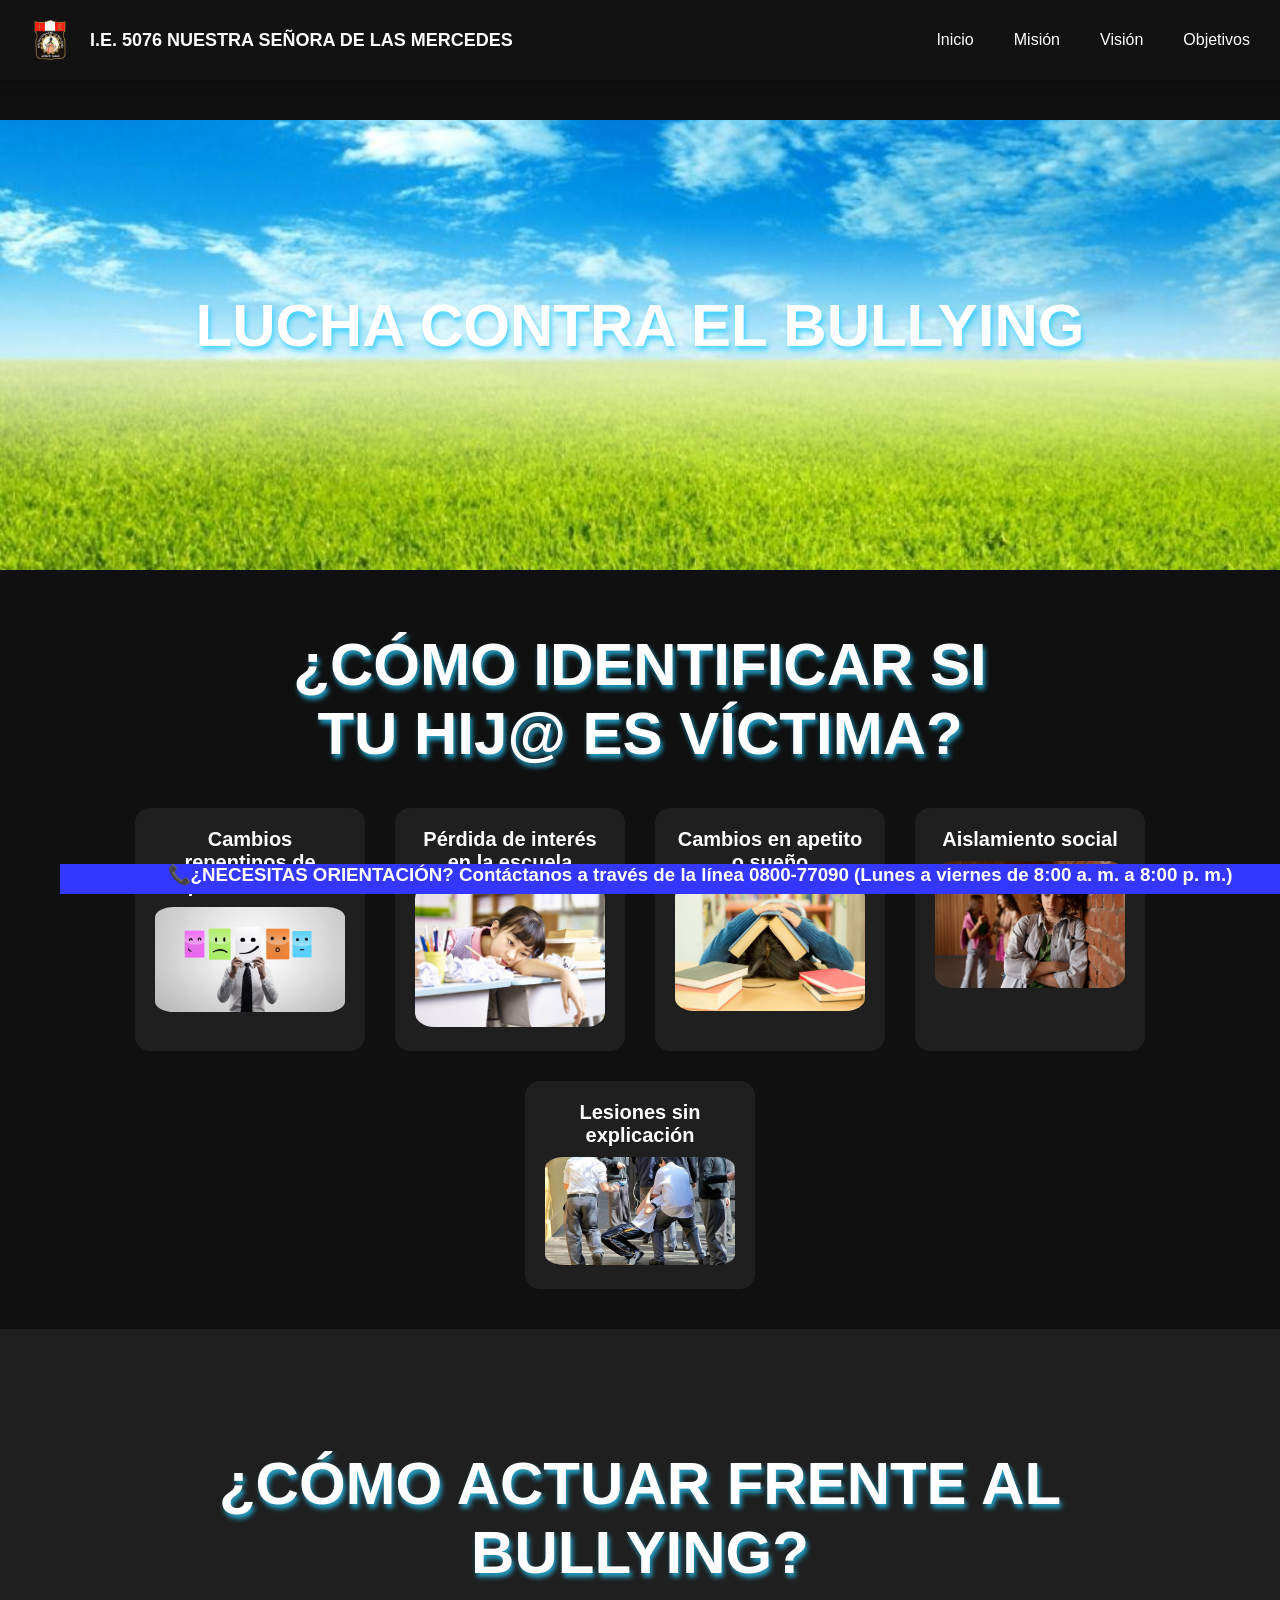
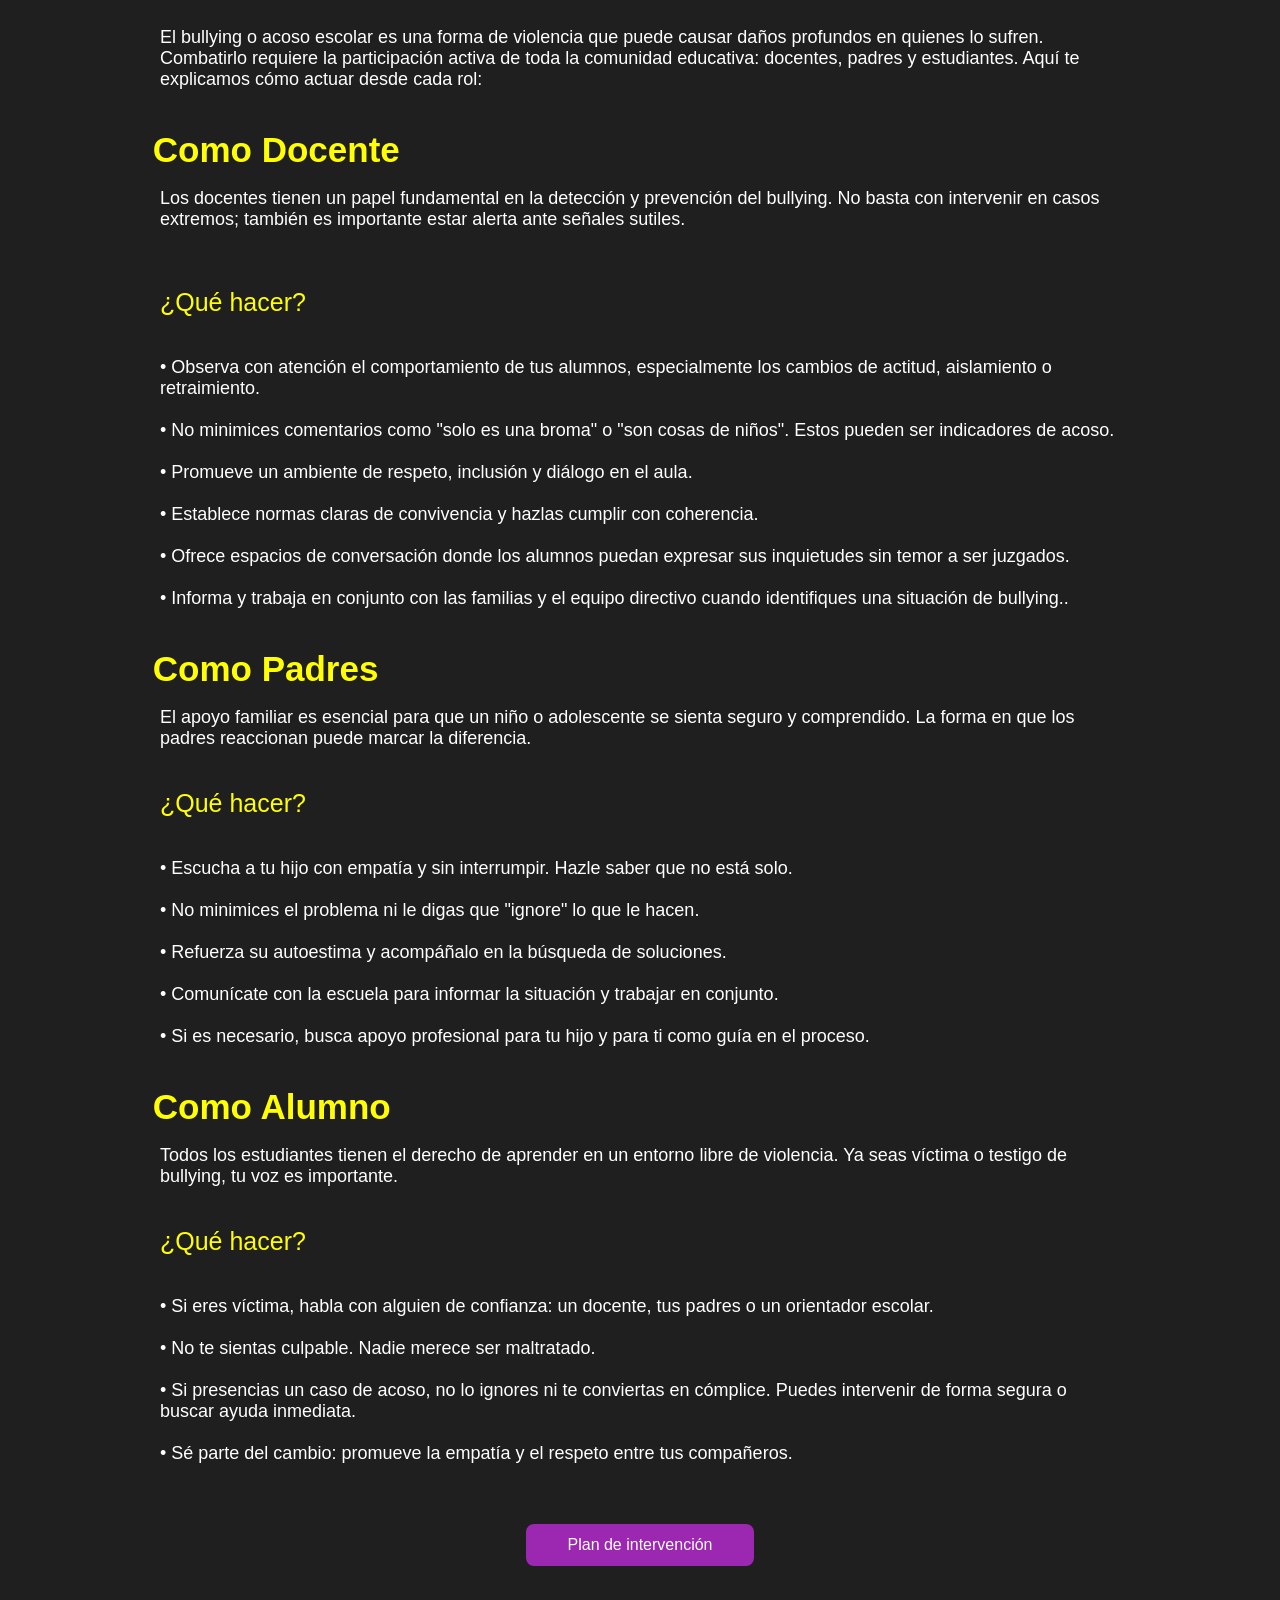
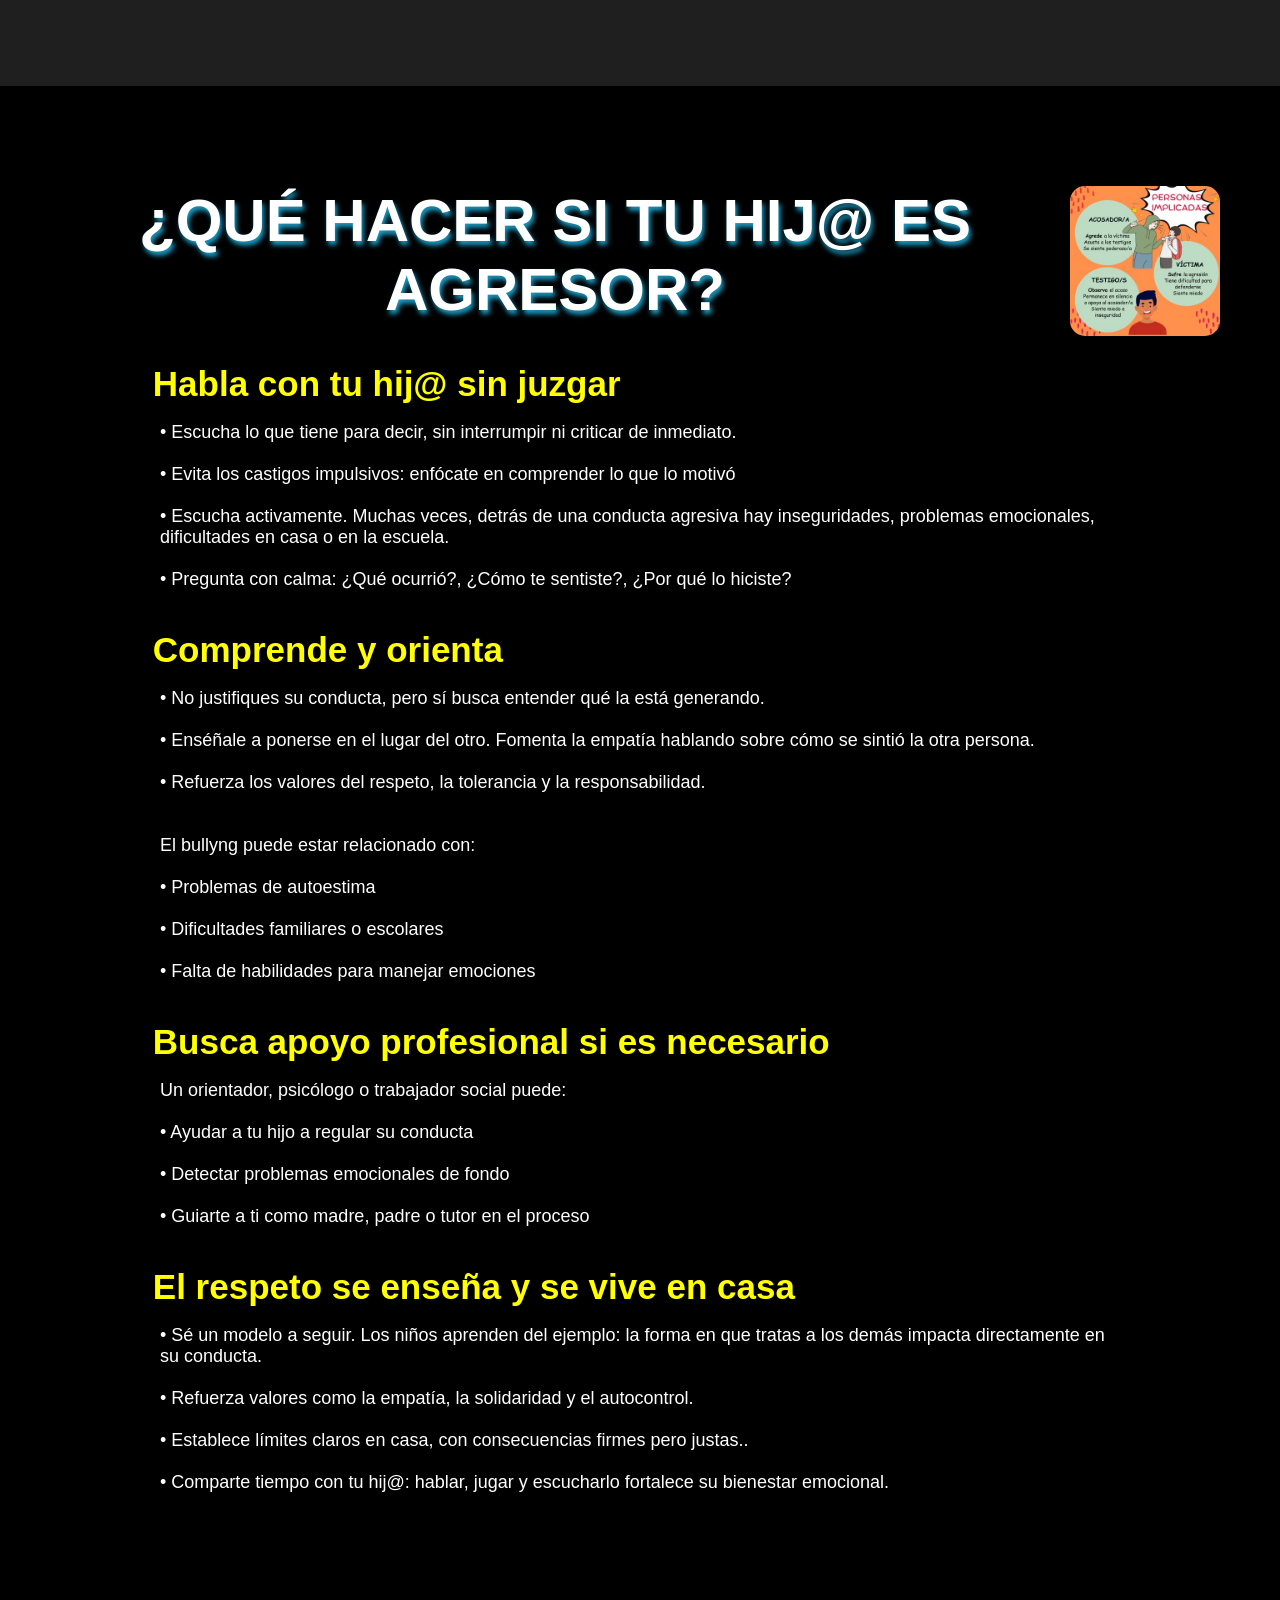
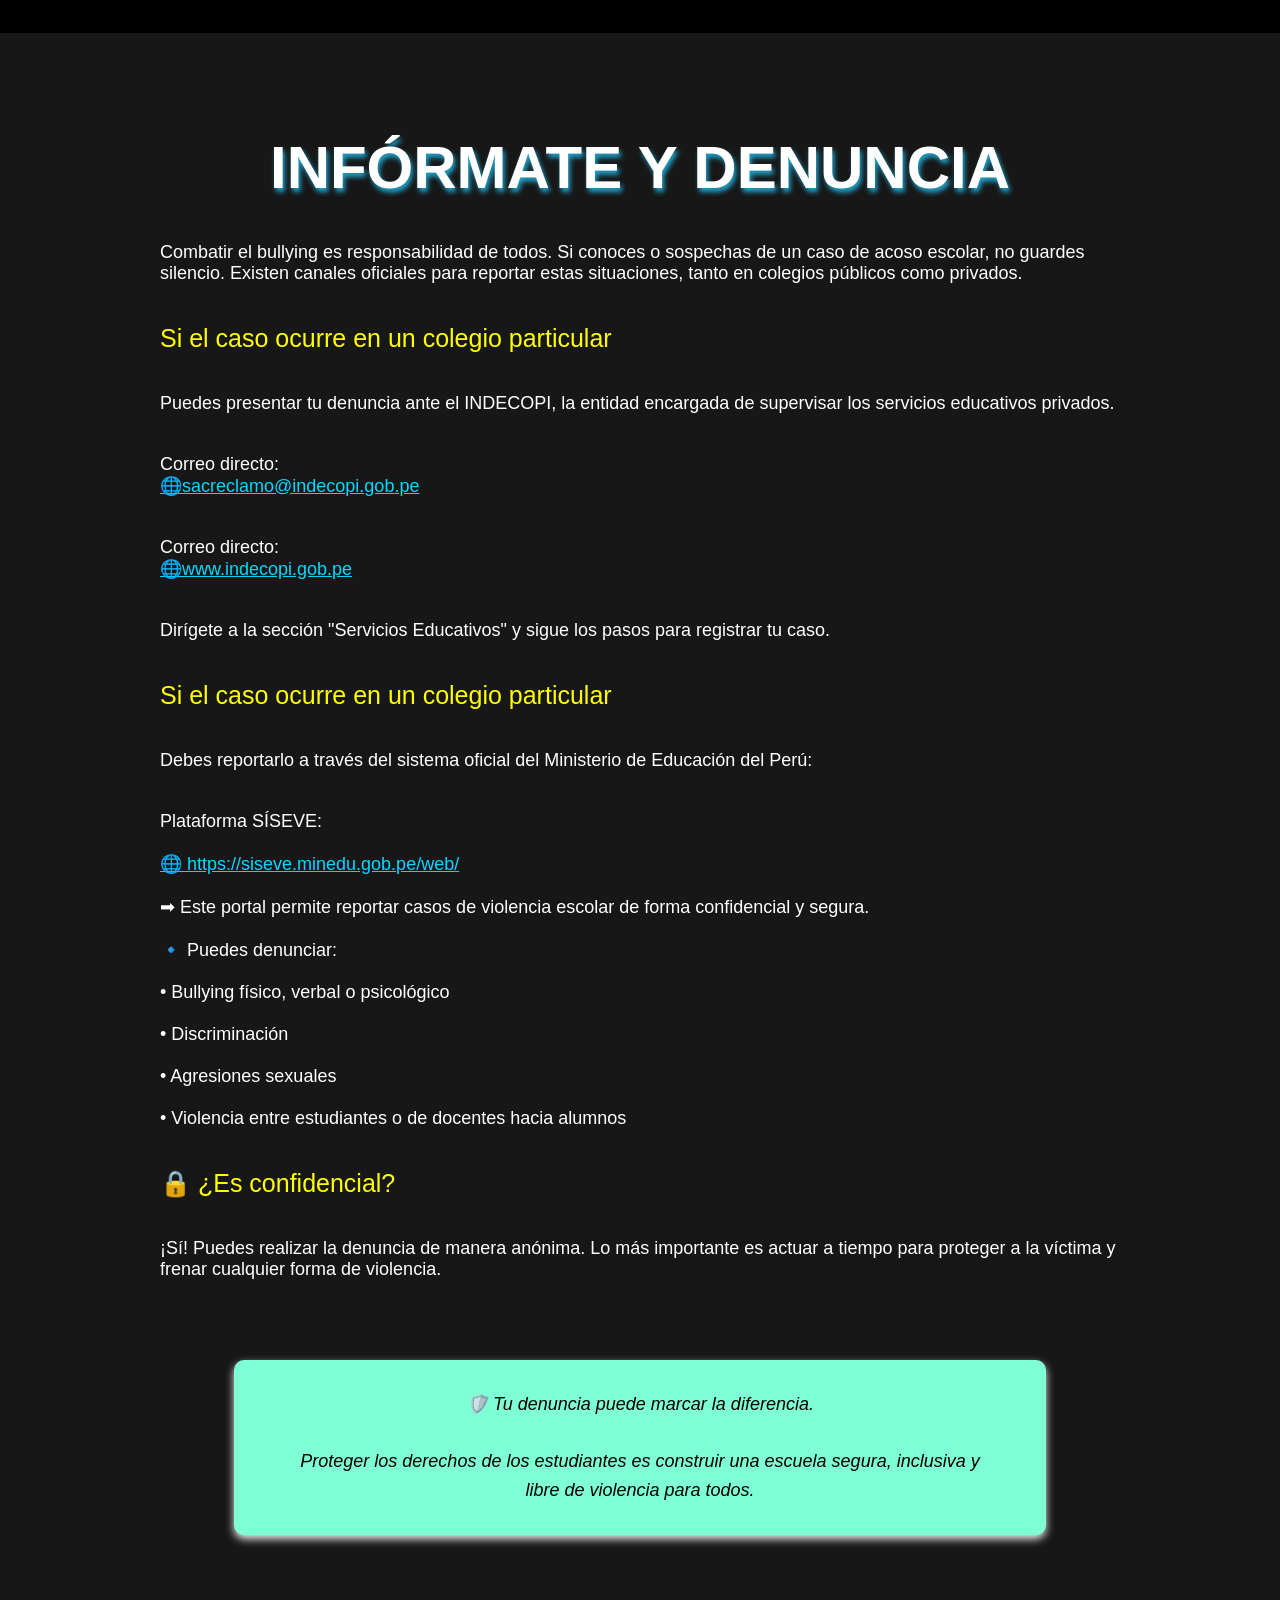
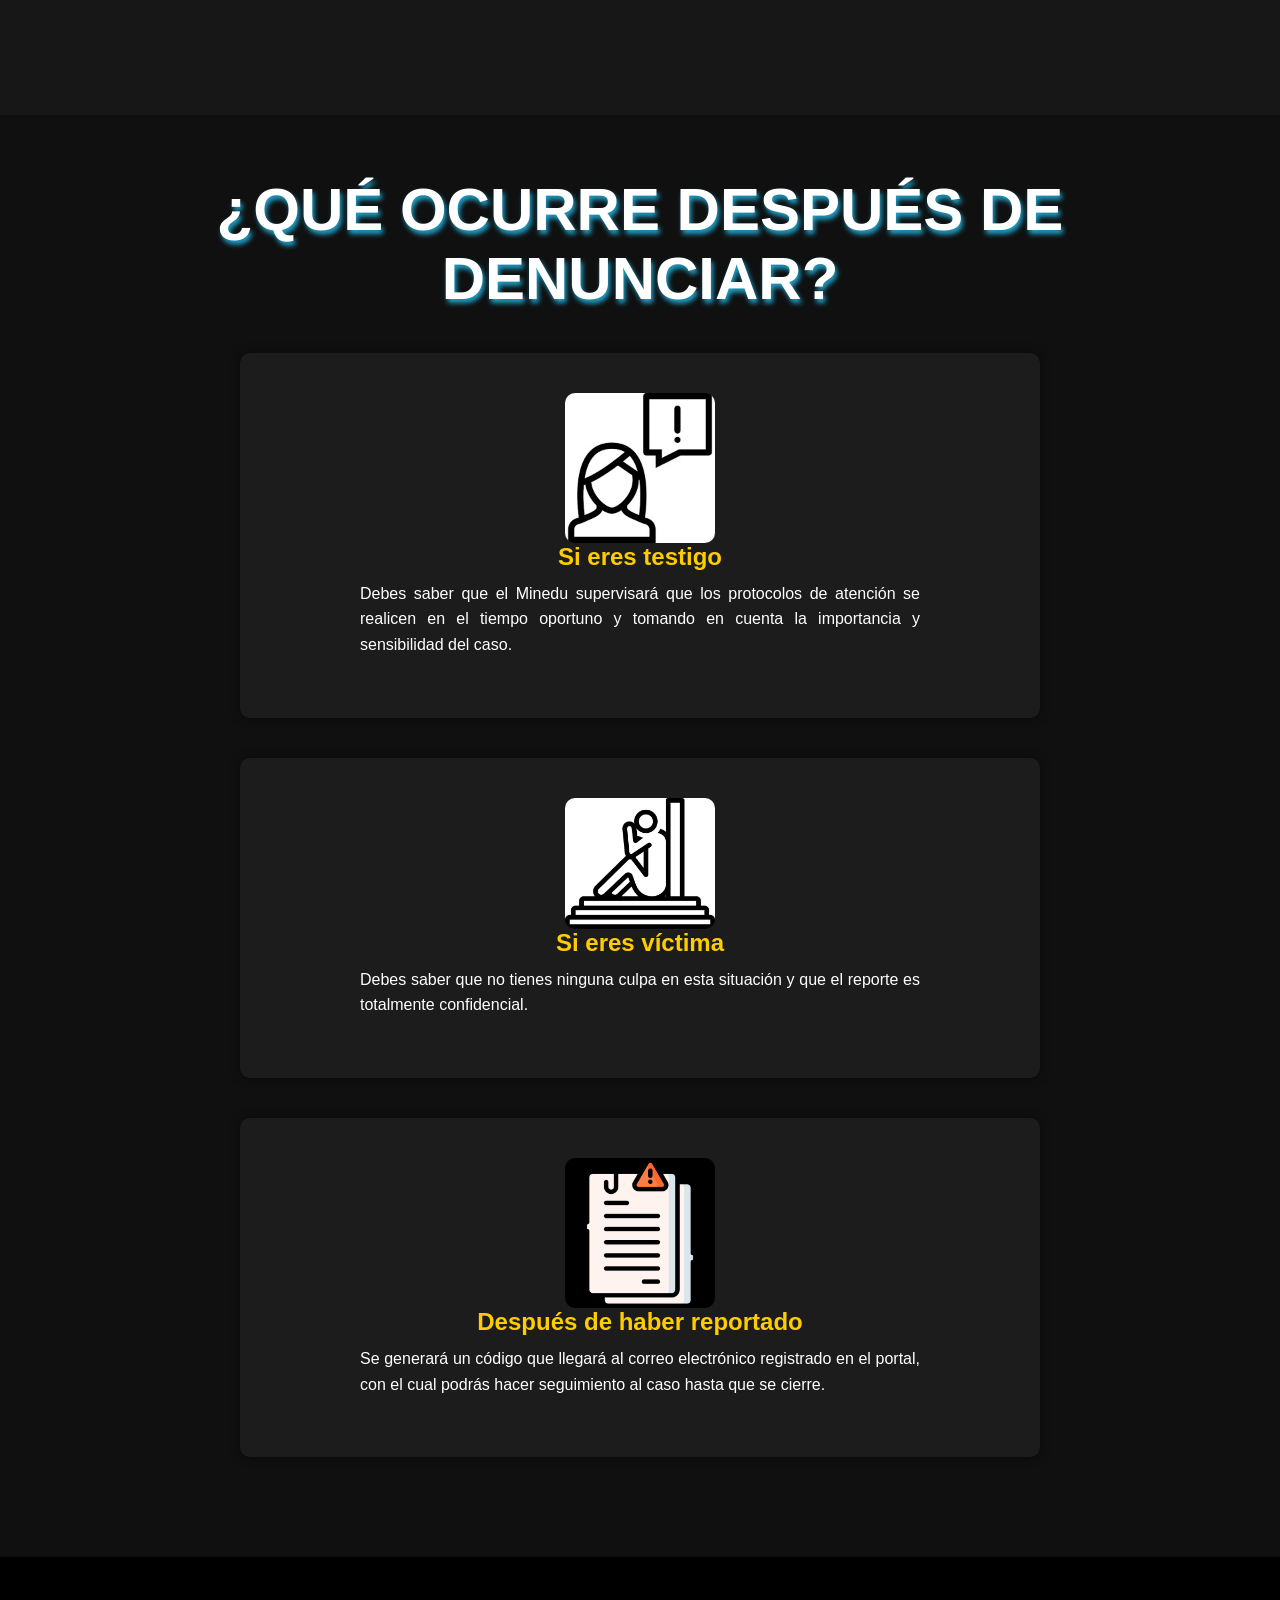
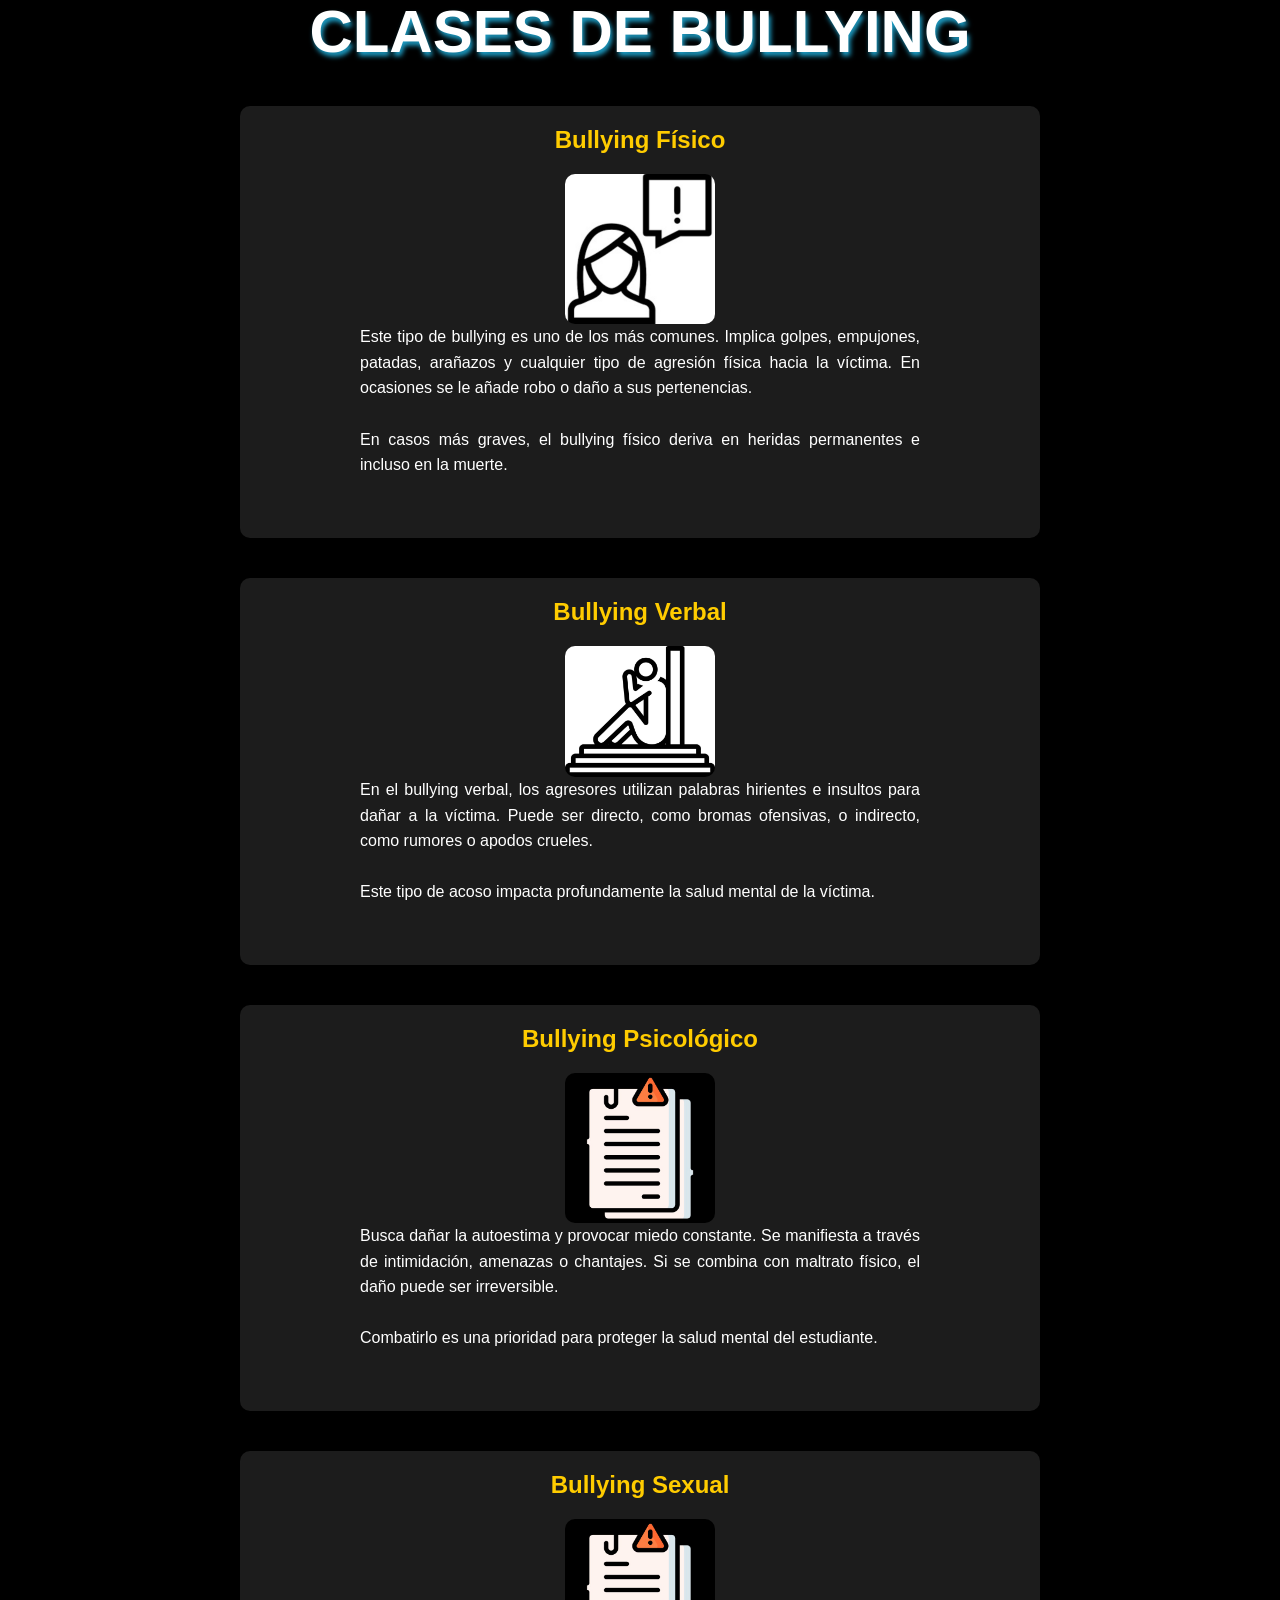
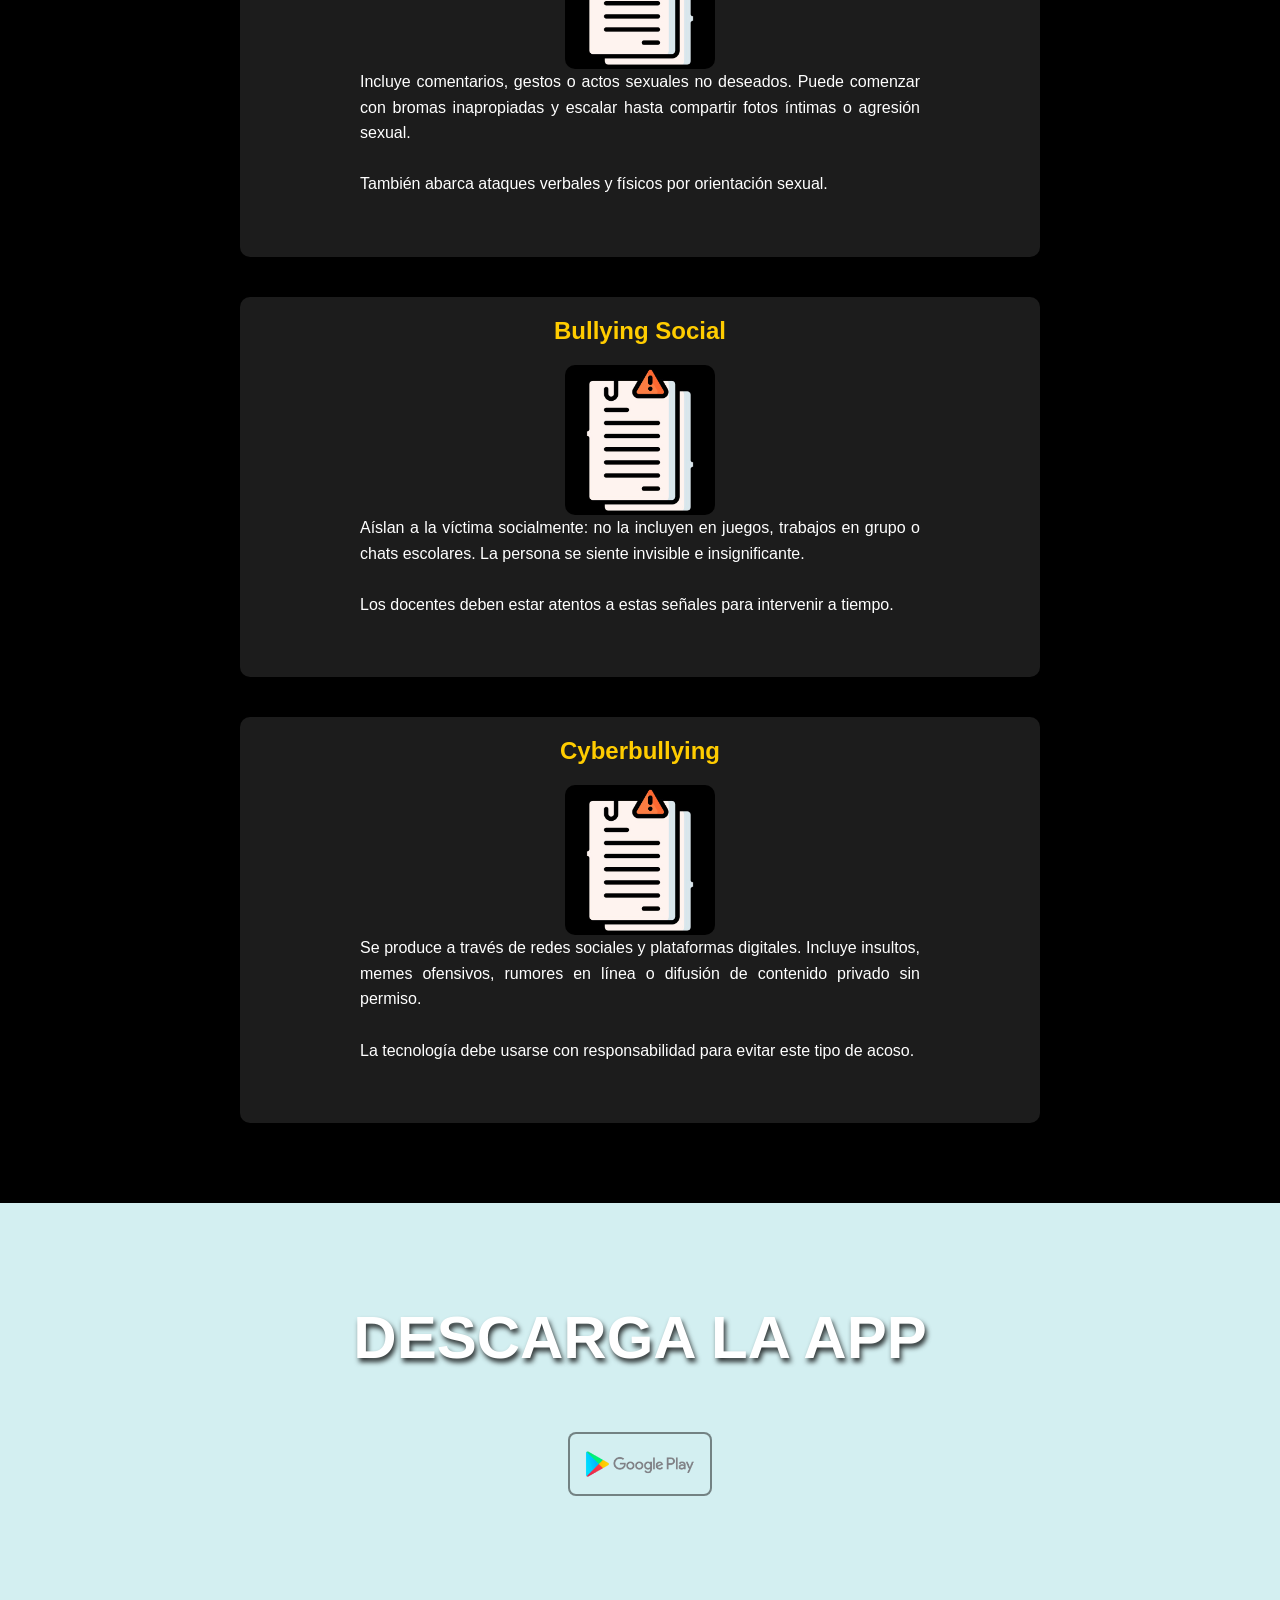
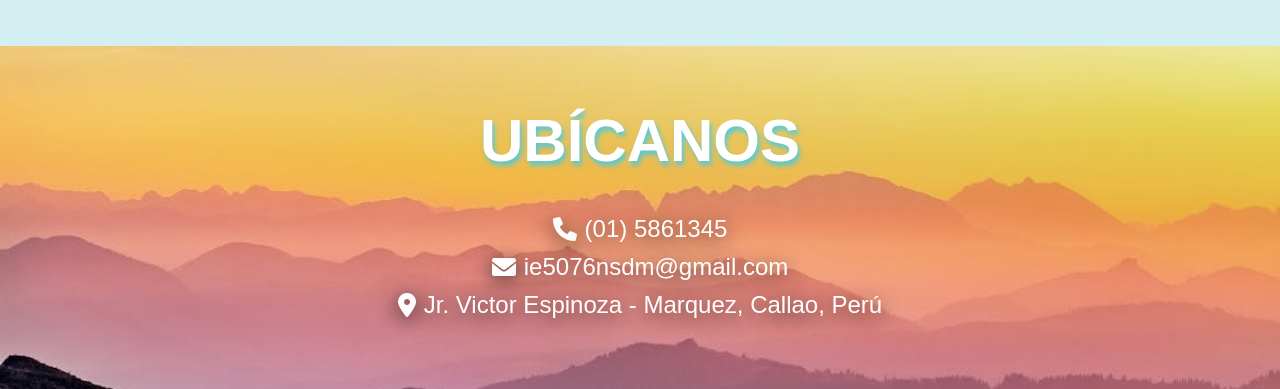
<file: index.html>
<!DOCTYPE html>
<html lang="es">
<head>
  <meta charset="UTF-8">
  <meta name="viewport" content="width=device-width, initial-scale=1.0">
  <title>Escuela</title>
  <link rel="stylesheet" href="https://cdnjs.cloudflare.com/ajax/libs/font-awesome/6.0.0-beta3/css/all.min.css">
  <link rel="stylesheet" href="style.css">
</head>
<style>
  body {
      opacity: 0;
      transition: opacity 1s ease-in;
  }
  body.loaded {
      opacity: 1;
  }
</style>
<body>
  <div class="head">
    <div class="head-left">
      <img src="img/logo.png" alt="logo" class="logo-img">
      <h1 class="school-name">I.E. 5076 NUESTRA SEÑORA DE LAS MERCEDES</h1>
    </div>
    <nav class="navbar">
      <a href="index.html">Inicio</a>
      <a href="mision.html">Misión</a>
      <a href="vision.html">Visión</a>
      <a href="objetivos.html">Objetivos</a>
    </nav>
  </div>
  </header>
  <header class="content header">
    <h2 class="title">Lucha contra el Bullying</h2>
  </header>

  <section class="content-vic">
    <h2 class="title">¿Cómo identificar si<br> tu hij@ es víctima?</h2>
    <div class="box-container">
      <div class="box">
        <h2 class="text_b">Cambios repentinos de personalidad</h2>
        <img src="img/b1.jpg" class="b-img" alt="b1">
      </div>
      <div class="box">
        <h2 class="text_b">Pérdida de interés en la escuela</h2>
        <img src="img/b2.jpg" class="b-img" alt="b2">
      </div>
      <div class="box">
        <h2 class="text_b">Cambios en apetito o sueño</h2>
        <img src="img/b3.jpg" class="b-img" alt="b3" title="Autor Freepik">
      </div>
      <div class="box">
        <h2 class="text_b">Aislamiento social</h2>
        <img src="img/b4.jpg" class="b-img" alt="b4" title="Autor Freepik">
      </div>
      <div class="box">
        <h2 class="text_b">Lesiones sin explicación</h2>
        <img src="img/b5.jpg" class="b-img" alt="b5">
      </div>
    </div>
  </section>

  <section class="content sau">
    <h2 class="title">¿Cómo actuar frente al Bullying?</h2>
    <p>El bullying o acoso escolar es una forma de violencia que puede causar daños
         profundos en quienes lo sufren. Combatirlo requiere la participación activa de toda la comunidad
          educativa: docentes, padres y estudiantes. Aquí te explicamos cómo actuar desde cada rol:</p>

    <div>
      <h2 class="subtitle">Como Docente</h2><br>
      <p>Los docentes tienen un papel fundamental en la detección y prevención del bullying. No basta con intervenir en casos extremos;
         también es importante estar alerta ante señales sutiles.</p><br>

        <p style="color: yellow; font-size: 25px;">¿Qué hacer?</p>
        
        <p>• Observa con atención el comportamiento de tus alumnos, especialmente los cambios de actitud, aislamiento o retraimiento.<br><br>
        
        • No minimices comentarios como "solo es una broma" o "son cosas de niños". Estos pueden ser indicadores de acoso.<br><br>
        
        • Promueve un ambiente de respeto, inclusión y diálogo en el aula.<br><br>
        
        • Establece normas claras de convivencia y hazlas cumplir con coherencia.<br><br>
        
        • Ofrece espacios de conversación donde los alumnos puedan expresar sus inquietudes sin temor a ser juzgados.<br><br>
        
        • Informa y trabaja en conjunto con las familias y el equipo directivo cuando identifiques una situación de bullying..</p>
    </div>

    <div>
      <h2 class="subtitle">Como Padres</h2><br>
      <p>El apoyo familiar es esencial para que un niño o adolescente se sienta seguro y comprendido. 
        La forma en que los padres reaccionan puede marcar la diferencia.</p>

        <p style="color: yellow; font-size: 25px;">¿Qué hacer?</p>

        <p>• Escucha a tu hijo con empatía y sin interrumpir. Hazle saber que no está solo.<br><br>

        • No minimices el problema ni le digas que "ignore" lo que le hacen.<br><br>

        • Refuerza su autoestima y acompáñalo en la búsqueda de soluciones.<br><br>

        • Comunícate con la escuela para informar la situación y trabajar en conjunto.<br><br>

        • Si es necesario, busca apoyo profesional para tu hijo y para ti como guía en el proceso.</p>
    </div>

    <div>
      <h2 class="subtitle">Como Alumno</h2><br>
      <p>Todos los estudiantes tienen el derecho de aprender en un entorno libre de violencia. 
        Ya seas víctima o testigo de bullying, tu voz es importante.</p>

        <p style="color: yellow; font-size: 25px;">¿Qué hacer?</p>

        <p>• Si eres víctima, habla con alguien de confianza: un docente, tus padres o un orientador escolar.<br><br>

        • No te sientas culpable. Nadie merece ser maltratado.<br><br>

        • Si presencias un caso de acoso, no lo ignores ni te conviertas en cómplice. Puedes intervenir de forma segura o buscar ayuda inmediata.<br><br>

        • Sé parte del cambio: promueve la empatía y el respeto entre tus compañeros.</p>
        <div class="btn-home">
        <a href="recreo.html" class="btn">Plan de intervención</a></div>
    </div>
  </section>

  <section class="content about">
    <img src="img/imagen.jpg" class="logo2" alt="imagen">
    <h2 class="title">¿Qué hacer si tu hij@ es agresor?</h2>
    <h2 class="subtitle">Habla con tu hij@ sin juzgar</h2><br>
    <p>• Escucha lo que tiene para decir, sin interrumpir ni criticar de inmediato.<br><br>

    • Evita los castigos impulsivos: enfócate en comprender lo que lo motivó<br><br>
        
    • Escucha activamente. Muchas veces, detrás de una conducta agresiva hay inseguridades, problemas emocionales, dificultades en casa o en la escuela.<br><br>
        
    • Pregunta con calma: ¿Qué ocurrió?, ¿Cómo te sentiste?, ¿Por qué lo hiciste?</p>
    <h2 class="subtitle">Comprende y orienta</h2><br>
    <p>• No justifiques su conducta, pero sí busca entender qué la está generando.<br><br>

        • Enséñale a ponerse en el lugar del otro. Fomenta la empatía hablando sobre cómo se sintió la otra persona.<br><br>
        
        • Refuerza los valores del respeto, la tolerancia y la responsabilidad.<br><br><br>

        El bullyng puede estar relacionado con:<br><br>
        • Problemas de autoestima<br><br>
        • Dificultades familiares o escolares<br><br>
        • Falta de habilidades para manejar emociones</p>
    <h2 class="subtitle">Busca apoyo profesional si es necesario</h2><br>
    <p>Un orientador, psicólogo o trabajador social puede:<br><br>

        • Ayudar a tu hijo a regular su conducta<br><br>
        
        • Detectar problemas emocionales de fondo<br><br>

        • Guiarte a ti como madre, padre o tutor en el proceso</p>

    <h2 class="subtitle">El respeto se enseña y se vive en casa</h2><br>
    <p>• Sé un modelo a seguir. Los niños aprenden del ejemplo: la forma en que tratas a los demás impacta directamente en su conducta.<br><br>

        • Refuerza valores como la empatía, la solidaridad y el autocontrol.<br><br>

        • Establece límites claros en casa, con consecuencias firmes pero justas..<br><br>
        
        • Comparte tiempo con tu hij@: hablar, jugar y escucharlo fortalece su bienestar emocional.</p>
  </section>

  <section class="content inf">
    <h2 class="title">Infórmate y Denuncia</h2>
    <p>Combatir el bullying es responsabilidad de todos. Si conoces o sospechas de un caso de acoso escolar,
         no guardes silencio. Existen canales oficiales para reportar estas situaciones, tanto en colegios públicos como privados.</p>
    <p style="color: yellow; font-size: 25px;">Si el caso ocurre en un colegio particular</p>
    <p>Puedes presentar tu denuncia ante el INDECOPI, la entidad encargada de supervisar los servicios educativos privados.</p>
    <p> Correo directo:<br>
    <a href="sacreclamo@indecopi.gob.pe">🌐sacreclamo@indecopi.gob.pe</a></p>
    <p> Correo directo:<br>
    <a href="www.indecopi.gob.pe">🌐www.indecopi.gob.pe</a></p>
    <p>Dirígete a la sección "Servicios Educativos" y sigue los pasos para registrar tu caso.</p>
    <p style="color: yellow; font-size: 25px;">Si el caso ocurre en un colegio particular</p>
    <p>Debes reportarlo a través del sistema oficial del Ministerio de Educación del Perú:</p>
    <p>Plataforma SÍSEVE:<br><br>
    <a href="www.siseve.pe">🌐 https://siseve.minedu.gob.pe/web/</a><br><br>
        ➡ Este portal permite reportar casos de violencia escolar de forma confidencial y segura.<br><br>
        
        🔹 Puedes denunciar:<br><br>
        
        •  Bullying físico, verbal o psicológico<br><br>
        
        • Discriminación<br><br>
        
        • Agresiones sexuales<br><br>
        
        • Violencia entre estudiantes o de docentes hacia alumnos</p>
        <p style="color: yellow; font-size: 25px;">🔒 ¿Es confidencial?</p>
        <p>¡Sí! Puedes realizar la denuncia de manera anónima. Lo más importante es actuar a tiempo para proteger a la víctima y frenar cualquier forma de violencia.</p>
        <div class="den">
            <p>🛡️ Tu denuncia puede marcar la diferencia.<br><br>
                Proteger los derechos de los estudiantes es construir una escuela segura, inclusiva y libre de violencia para todos.</p>
        </div>
  </section>
  <section class="content-price">
    <h2 class="title">¿Qué ocurre después de denunciar?</h2>
  
    <!-- Si eres testigo -->
    <article class="box-item">
        <img src="img/r1.jpg" class="bimg_r" alt="Si eres testigo">
          <h3 class="subtitle_r">Si eres testigo</h3>
          <p class="text_r">
            Debes saber que el Minedu supervisará que los protocolos de atención se realicen en el tiempo oportuno y tomando en cuenta la importancia y sensibilidad del caso.
          </p>
    </article>
  
    <!-- Si eres víctima -->
    <article class="box-item">
        <img src="img/r2.jpg" class="bimg_r" alt="Si eres víctima">
          <h3 class="subtitle_r">Si eres víctima</h3>
          <p class="text_r">
            Debes saber que no tienes ninguna culpa en esta situación y que el reporte es totalmente confidencial.
          </p>
    </article>
  
    <!-- Después de reportar -->
    <article class="box-item">
        <img src="img/r3.jpg" class="bimg_r" alt="Después de reportar" title="Autor Freepik">
          <h3 class="subtitle_r">Después de haber reportado</h3>
          <p class="text_r">
            Se generará un código que llegará al correo electrónico registrado en el portal, con el cual podrás hacer seguimiento al caso hasta que se cierre.
          </p>
    </article>
  </section>

  <section class="content-bully">
    <h2 class="title">Clases de Bullying</h2>
  
    <!-- Bullying Físico -->
    <article class="box-item">
      <h3 class="subtitle_r">Bullying Físico</h3>
      <img src="img/r1r.jpg" class="bimg_r" alt="Bullying físico">
      <p class="text_r">
        Este tipo de bullying es uno de los más comunes. Implica golpes, empujones, patadas, arañazos y cualquier tipo de agresión física hacia la víctima. En ocasiones se le añade robo o daño a sus pertenencias.<br><br>
        En casos más graves, el bullying físico deriva en heridas permanentes e incluso en la muerte.
      </p>
    </article>
  
    <!-- Bullying Verbal -->
    <article class="box-item">
      <h3 class="subtitle_r">Bullying Verbal</h3>
      <img src="img/r2.jpg" class="bimg_r" alt="Bullying verbal">
      <p class="text_r">
        En el bullying verbal, los agresores utilizan palabras hirientes e insultos para dañar a la víctima. Puede ser directo, como bromas ofensivas, o indirecto, como rumores o apodos crueles.<br><br>
        Este tipo de acoso impacta profundamente la salud mental de la víctima.
      </p>
    </article>
  
    <!-- Bullying Psicológico -->
    <article class="box-item">
      <h3 class="subtitle_r">Bullying Psicológico</h3>
      <img src="img/r3.jpg" class="bimg_r" alt="Bullying psicológico" title="Autor: Freepik">
      <p class="text_r">
        Busca dañar la autoestima y provocar miedo constante. Se manifiesta a través de intimidación, amenazas o chantajes. Si se combina con maltrato físico, el daño puede ser irreversible.<br><br>
        Combatirlo es una prioridad para proteger la salud mental del estudiante.
      </p>
    </article>
  
    <!-- Bullying Sexual -->
    <article class="box-item">
      <h3 class="subtitle_r">Bullying Sexual</h3>
      <img src="img/r3.jpg" class="bimg_r" alt="Bullying sexual" title="Autor: Freepik">
      <p class="text_r">
        Incluye comentarios, gestos o actos sexuales no deseados. Puede comenzar con bromas inapropiadas y escalar hasta compartir fotos íntimas o agresión sexual.<br><br>
        También abarca ataques verbales y físicos por orientación sexual.
      </p>
    </article>
  
    <!-- Bullying Social -->
    <article class="box-item">
      <h3 class="subtitle_r">Bullying Social</h3>
      <img src="img/r3.jpg" class="bimg_r" alt="Bullying social" title="Autor: Freepik">
      <p class="text_r">
        Aíslan a la víctima socialmente: no la incluyen en juegos, trabajos en grupo o chats escolares. La persona se siente invisible e insignificante.<br><br>
        Los docentes deben estar atentos a estas señales para intervenir a tiempo.
      </p>
    </article>
  
    <!-- Ciberbullying -->
    <article class="box-item">
      <h3 class="subtitle_r">Cyberbullying</h3>
      <img src="img/r3.jpg" class="bimg_r" alt="Ciberbullying" title="Autor: Freepik">
      <p class="text_r">
        Se produce a través de redes sociales y plataformas digitales. Incluye insultos, memes ofensivos, rumores en línea o difusión de contenido privado sin permiso.<br><br>
        La tecnología debe usarse con responsabilidad para evitar este tipo de acoso.
      </p>
    </article>
  </section>
  

  <section class="content app">
    <h3 class="titleapp">Descarga la app</h3>
    <div class="btn-home">
      <a href="https://play.google.com/store/apps/details?id=kz.stopbullying&hl=es" class="btnapp"></a>
    </div>
    <div class="link">
      <h3>📞¿NECESITAS ORIENTACIÓN? Contáctanos a través de la línea 0800-77090 (Lunes a viernes de 8:00 a. m. a 8:00 p. m.)</h3>
    </div>
  </section>
  <section class="content contact">
    <h3 class="title">Ubícanos</h3>
    <div class="telefono">
      <i class="fas fa-phone" style="text-shadow: 0px 4px 20px rgba(0, 0, 0, 0.781);"></i>
      <span> (01) 5861345 </span>
    </div>
    <div class="contacto">
      <i class="fas fa-envelope" style="text-shadow: 0px 4px 20px rgba(0, 0, 0, 0.781);"></i>
      <span>ie5076nsdm@gmail.com</span>
    </div>
    <div class="direccion">
      <i class="fas fa-map-marker-alt" style="text-shadow: 0px 4px 20px rgba(0, 0, 0, 0.781);"></i>
      <span>Jr. Victor Espinoza - Marquez, Callao, Perú</span>
    </div>
  </section>
  <script>
    window.onload = function() {
        document.body.classList.add('loaded');
    };
</script>
</body>
</html>
</file>
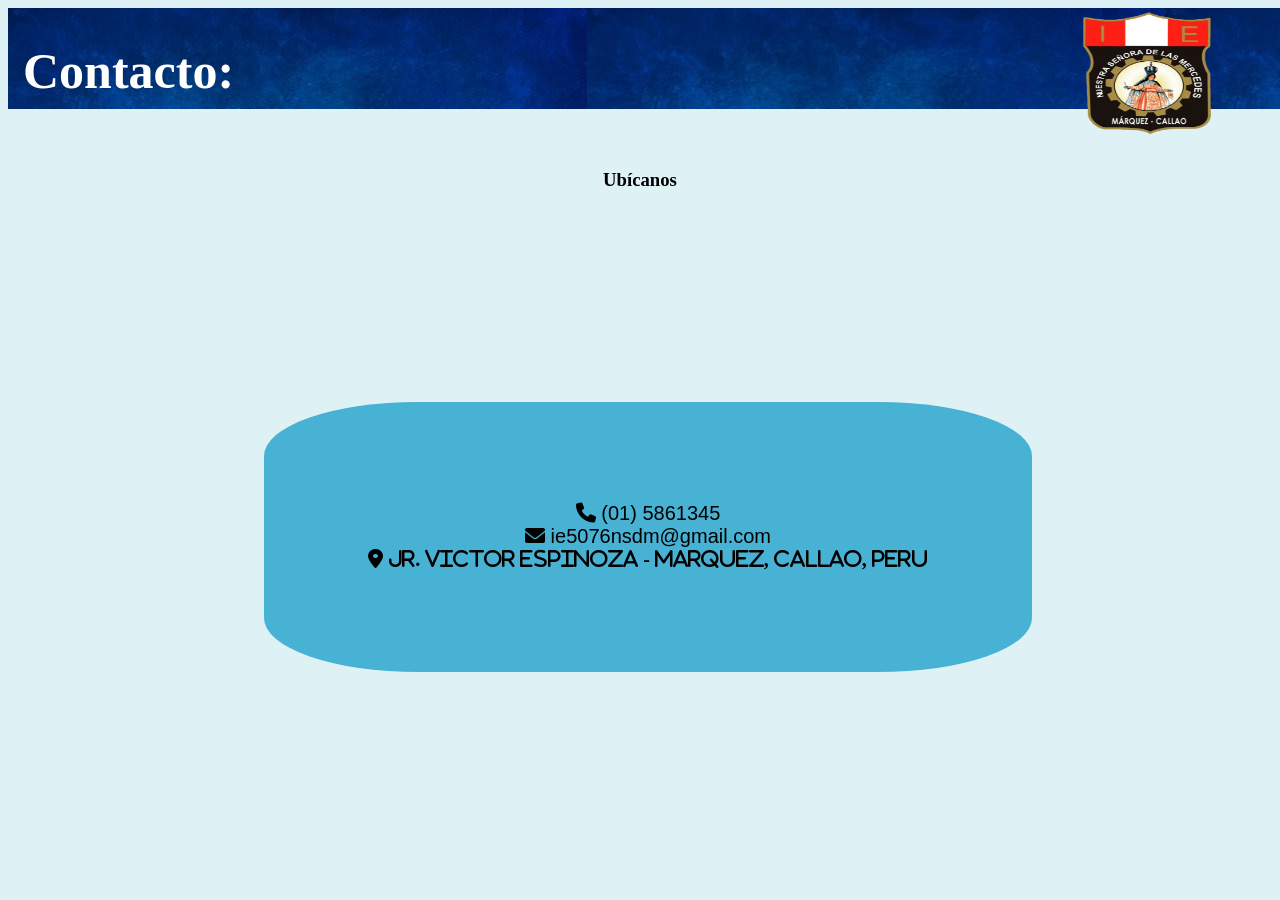
<file: contacto.html>
<!DOCTYPE html>
<html lang="en">
<head>
    <meta charset="UTF-8">
    <meta name="viewport" content="width=device-width, initial-scale=1.0">
    <link rel="stylesheet" href="https://cdnjs.cloudflare.com/ajax/libs/font-awesome/6.0.0-beta3/css/all.min.css">
    <link rel="stylesheet" href="style_r.css">
    <title>Contactanos</title>
</head>
<style>
    body {
        opacity: 0;
        transition: opacity 1s ease-in;
    }
    body.loaded {
        opacity: 1;
    }
</style>
<body>
    <div class="head n">
        <div class="logo">
            <img src="img/logo.png" height="180px" width="200px" alt="logo">
        </div>
    <h1>Contacto:</h1>
    </div>
    <h3 class="title">Ubícanos</h3>
<section class="content contact">
    
    <div>
        <i class="fas fa-phone"></i>
        <span> (01) 5861345 </span>
    </div>
    <div>
        <i class="fas fa-envelope"></i>
        <span>ie5076nsdm@gmail.com</span>
    </div>
    <div>
        <i class="fas fa-map-marker-alt">
            <span>Jr. victor espinoza - marquez, Callao, Peru</span>
        </i>
    </div>
</section>
<script>
    window.onload = function() {
        document.body.classList.add('loaded');
    };
</script>
</body>
</html>
</file>
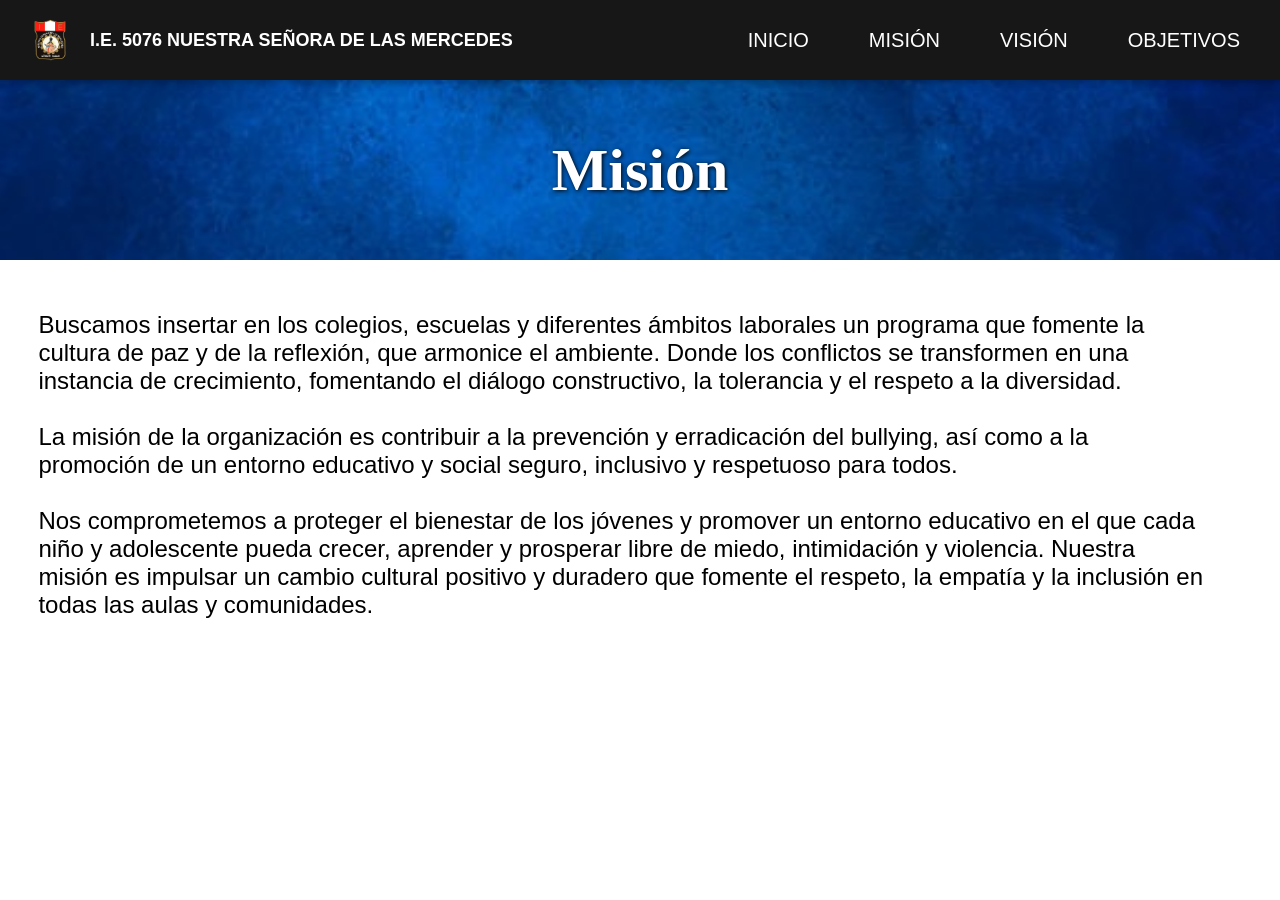
<file: mision.html>
<!DOCTYPE html>
<html lang="en">
<head>
    <meta charset="UTF-8">
    <meta name="viewport" content="width=device-width, initial-scale=1.0">
    <link rel="stylesheet" href="style_m.css">
    <title>Mision</title>
</head>
<style>
    body {
        opacity: 0;
        transition: opacity 1s ease-in;
    }
    body.loaded {
        opacity: 1;
    }
</style>
<body>
    <div class="head">
        <div class="head-left">
          <img src="img/logo.png" alt="logo" class="logo-img">
          <h1 class="school-name">I.E. 5076 NUESTRA SEÑORA DE LAS MERCEDES</h1>
        </div>
        <nav class="navbar">
          <a href="index.html">Inicio</a>
          <a href="mision.html">Misión</a>
          <a href="vision.html">Visión</a>
          <a href="objetivos.html">Objetivos</a>
        </nav>
      </div>
      <section class="content-header">
        <div class="header-title">
          <h2>Misión</h2>
        </div>
        <div class="header-text">
          <p class="text">
            Buscamos insertar en los colegios, escuelas y diferentes ámbitos laborales un programa que
            fomente la cultura de paz y de la reflexión, que armonice el ambiente. 
            Donde los conflictos se transformen en una instancia de crecimiento, fomentando
            el diálogo constructivo, la tolerancia y el respeto a la diversidad.<br><br>
            La misión de la organización es contribuir a la prevención y erradicación del bullying, 
            así como a la promoción de un entorno educativo y social seguro, inclusivo y respetuoso
            para todos.<br><br>
            Nos comprometemos a proteger el bienestar de los jóvenes y promover un entorno educativo
            en el que cada niño y adolescente pueda crecer, aprender y prosperar libre de miedo,
            intimidación y violencia. Nuestra misión es impulsar un cambio cultural positivo y
            duradero que fomente el respeto, la empatía y la inclusión en todas las aulas y comunidades.
          </p>
        </div>
      </section>      
</section>
    <script>
        window.onload = function() {
            document.body.classList.add('loaded');
        };
    </script>
</body>
</html>
</file>
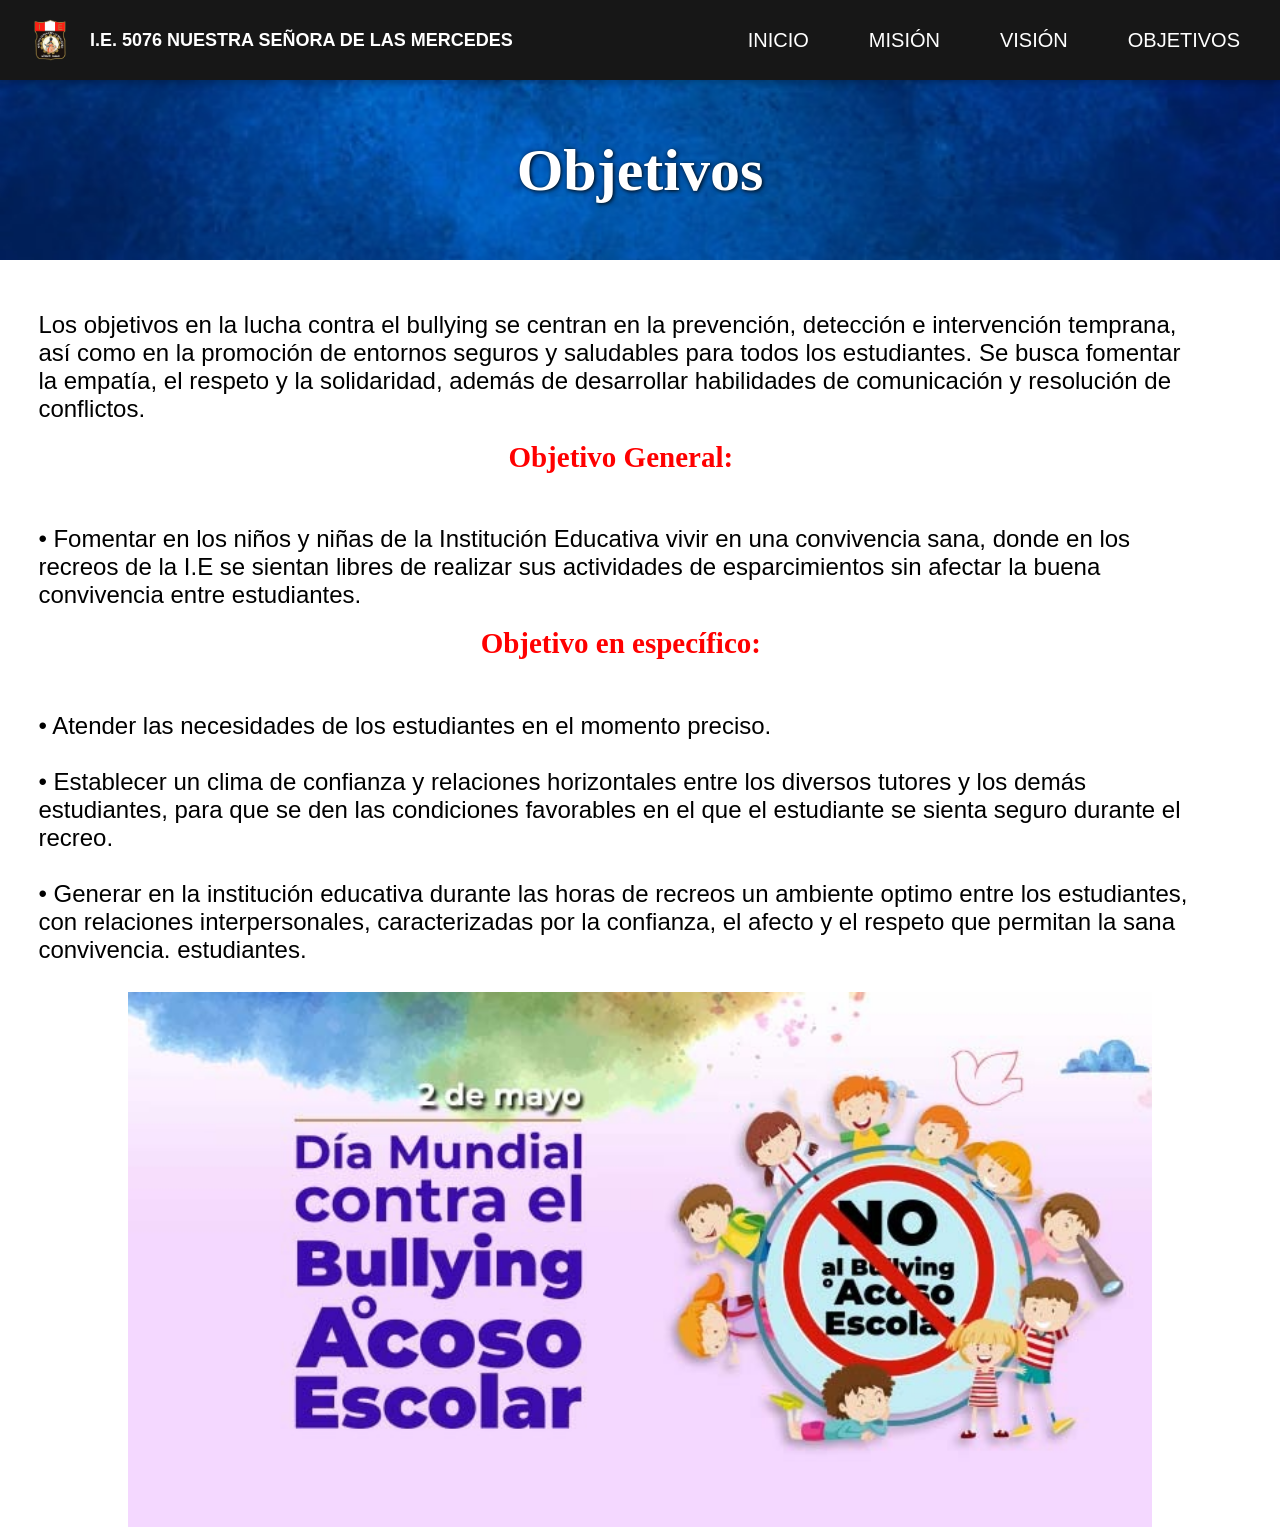
<file: objetivos.html>
<!DOCTYPE html>
<html lang="en">
<head>
    <meta charset="UTF-8">
    <meta name="viewport" content="width=device-width, initial-scale=1.0">
    <link rel="stylesheet" href="style_m.css">
    <title>Objetivos</title>
</head>
<style>
    body {
        opacity: 0;
        transition: opacity 1s ease-in;
    }
    body.loaded {
        opacity: 1;
    }
</style>
<body>
    <div class="head">
        <div class="head-left">
          <img src="img/logo.png" class="logo-img" alt="logo">
          <h1 class="school-name">I.E. 5076 NUESTRA SEÑORA DE LAS MERCEDES</h1>
        </div>
        <nav class="navbar">
          <a href="index.html">Inicio</a>
          <a href="mision.html">Misión</a>
          <a href="vision.html">Visión</a>
          <a href="objetivos.html">Objetivos</a>
        </nav>
      </div>
    <section class="content-header">
        <div class="header-title">
          <h2>Objetivos</h2>
        </div>
        <p class="text">Los objetivos en la lucha contra el bullying se centran en la prevención,
             detección e intervención temprana, así como en la promoción de entornos seguros y
              saludables para todos los estudiantes. Se busca fomentar la empatía, el respeto y
               la solidaridad, además de desarrollar habilidades de comunicación y resolución de
                conflictos.</p><br>

                <h3 class="subtitle">Objetivo General:</h3>
             <p class="text">• Fomentar en los niños y niñas de la Institución Educativa vivir en una
                convivencia sana, donde en los recreos de la I.E se sientan libres de realizar sus
                actividades de esparcimientos sin afectar la buena convivencia entre
                estudiantes.</p><br>
        
                <h3 class="subtitle">Objetivo en específico:</h3>
                <p class="text">
                • Atender las necesidades de los estudiantes en el momento preciso.<br><br>
                • Establecer un clima de confianza y relaciones horizontales entre los diversos
                tutores y los demás estudiantes, para que se den las condiciones favorables en
                el que el estudiante se sienta seguro durante el recreo.<br><br>
                • Generar en la institución educativa durante las horas de recreos un ambiente
                optimo entre los estudiantes, con relaciones interpersonales, caracterizadas por
                la confianza, el afecto y el respeto que permitan la sana convivencia.
                estudiantes.<br><br></p>
    </section>
          <img src="img/bully2.jpg" class="logo" height="100%" width="80%" alt="logo">
    <script>
        window.onload = function() {
            document.body.classList.add('loaded');
        };
    </script>
</body>
</html>
</file>
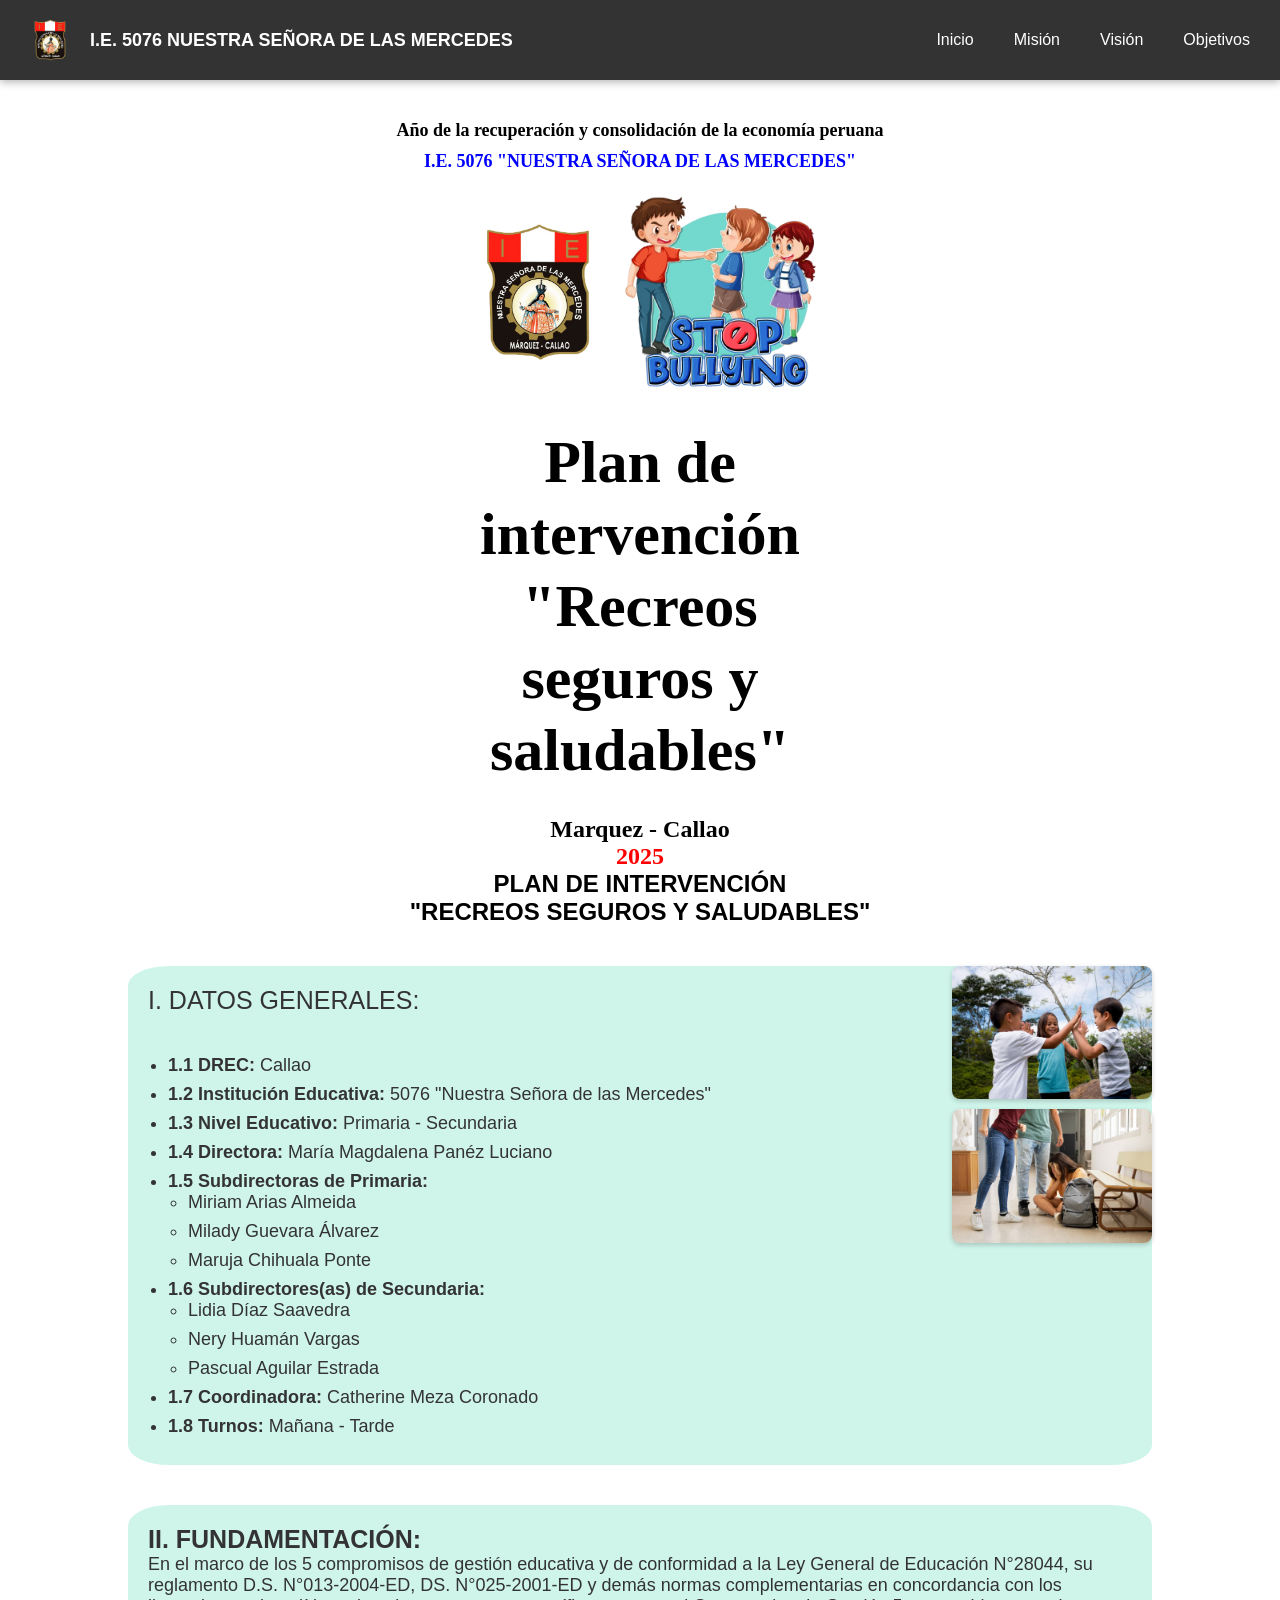
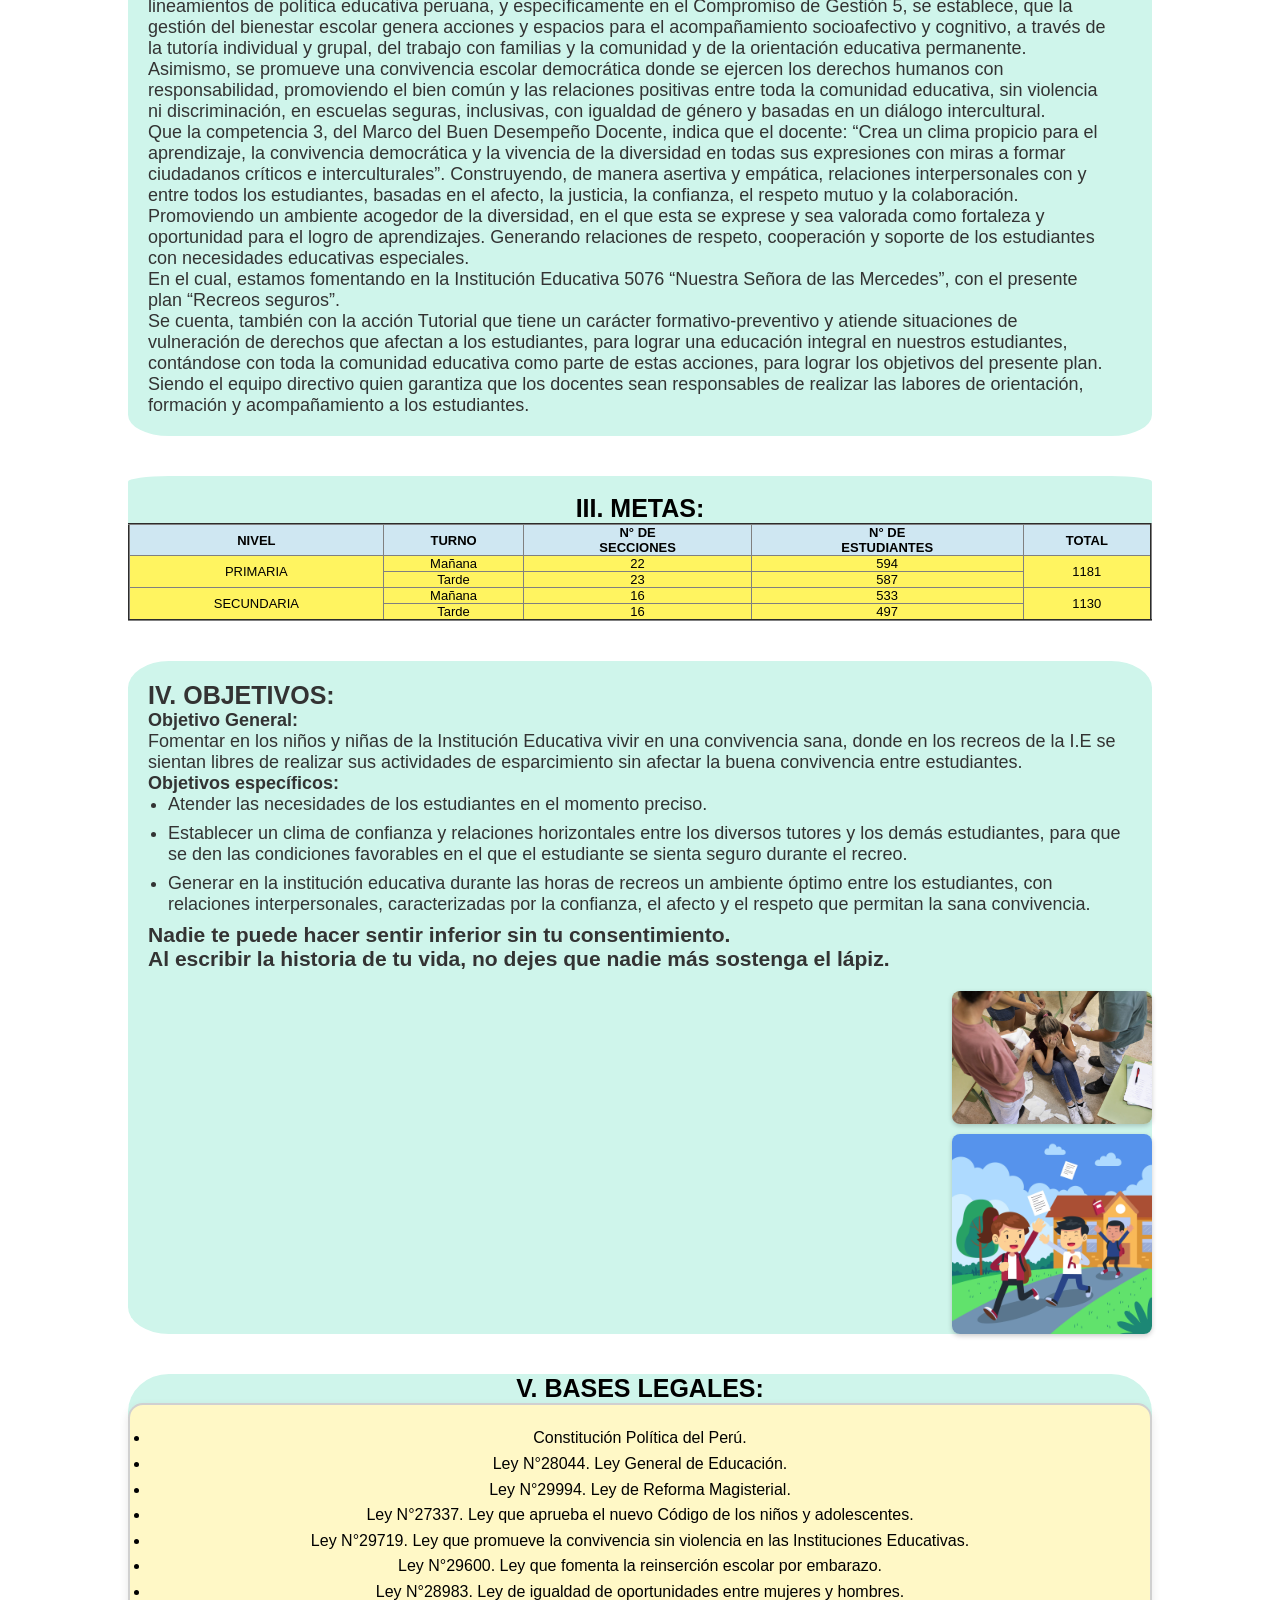
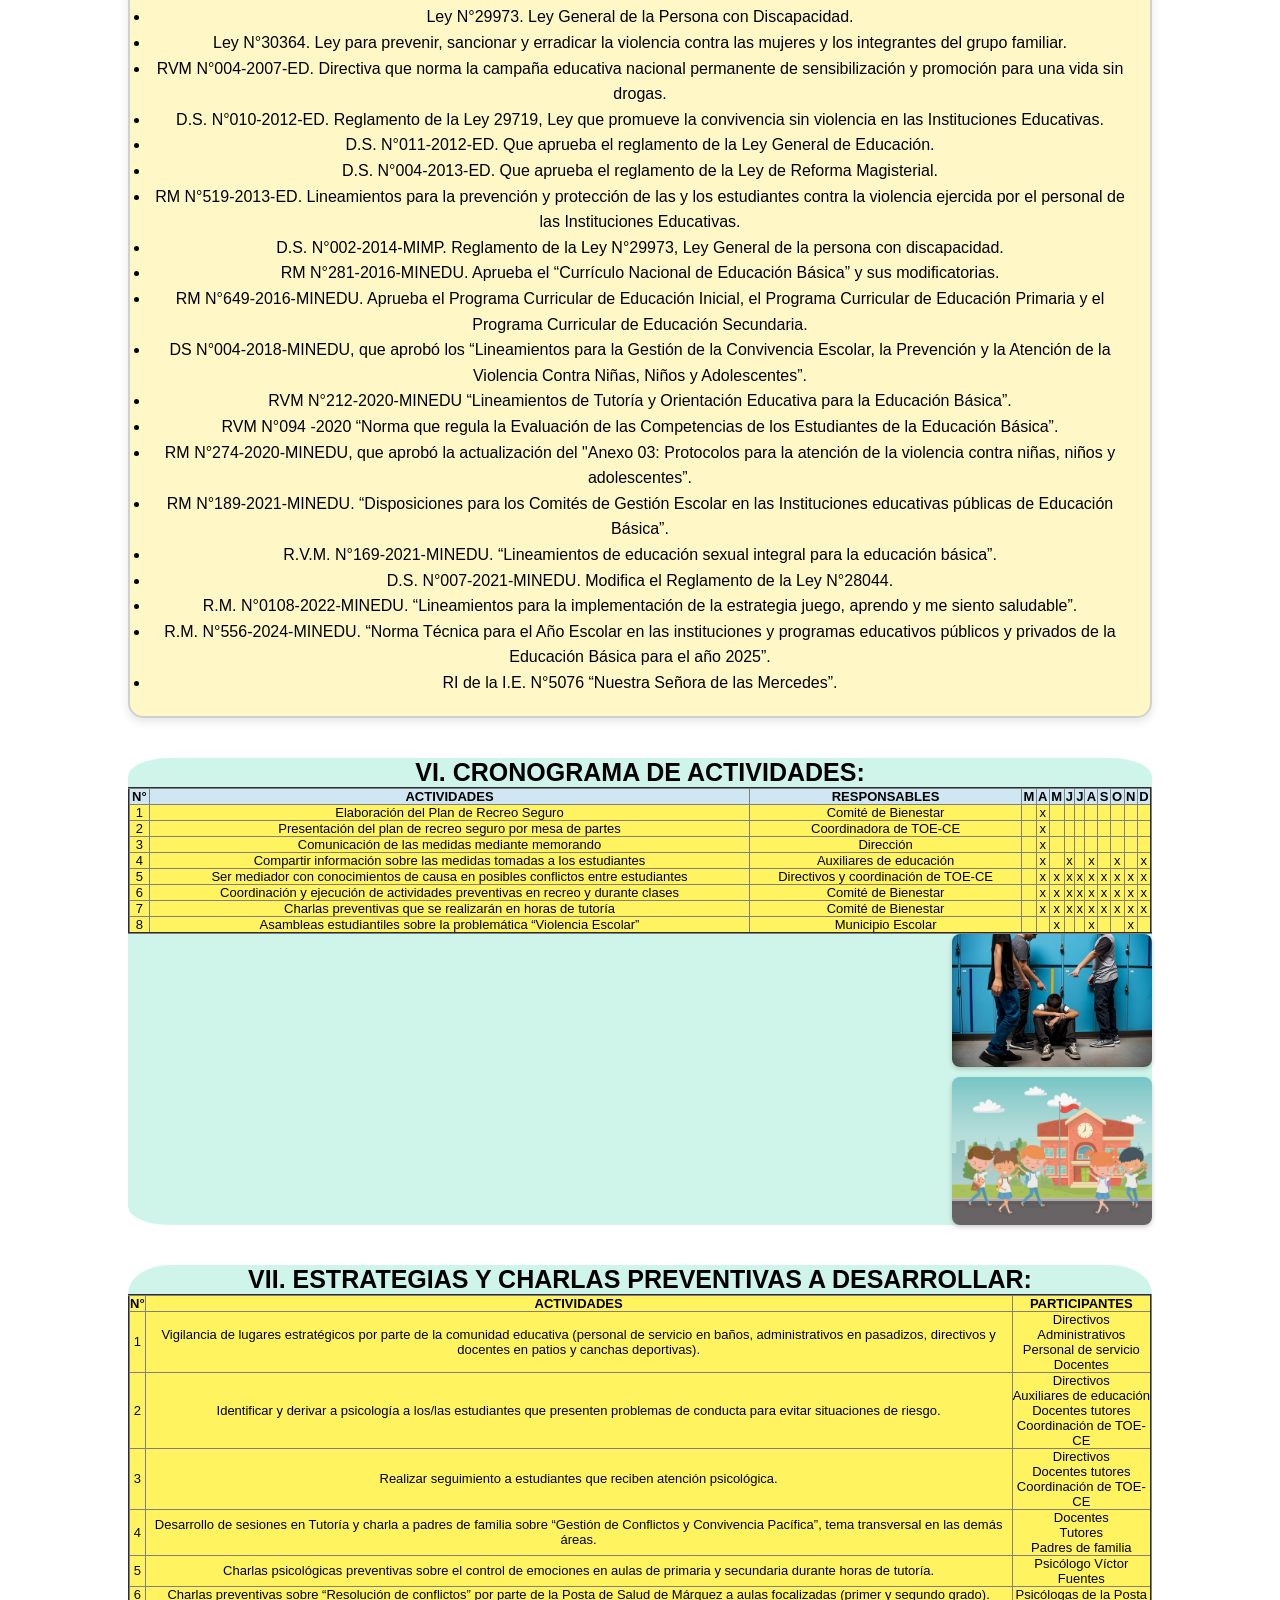
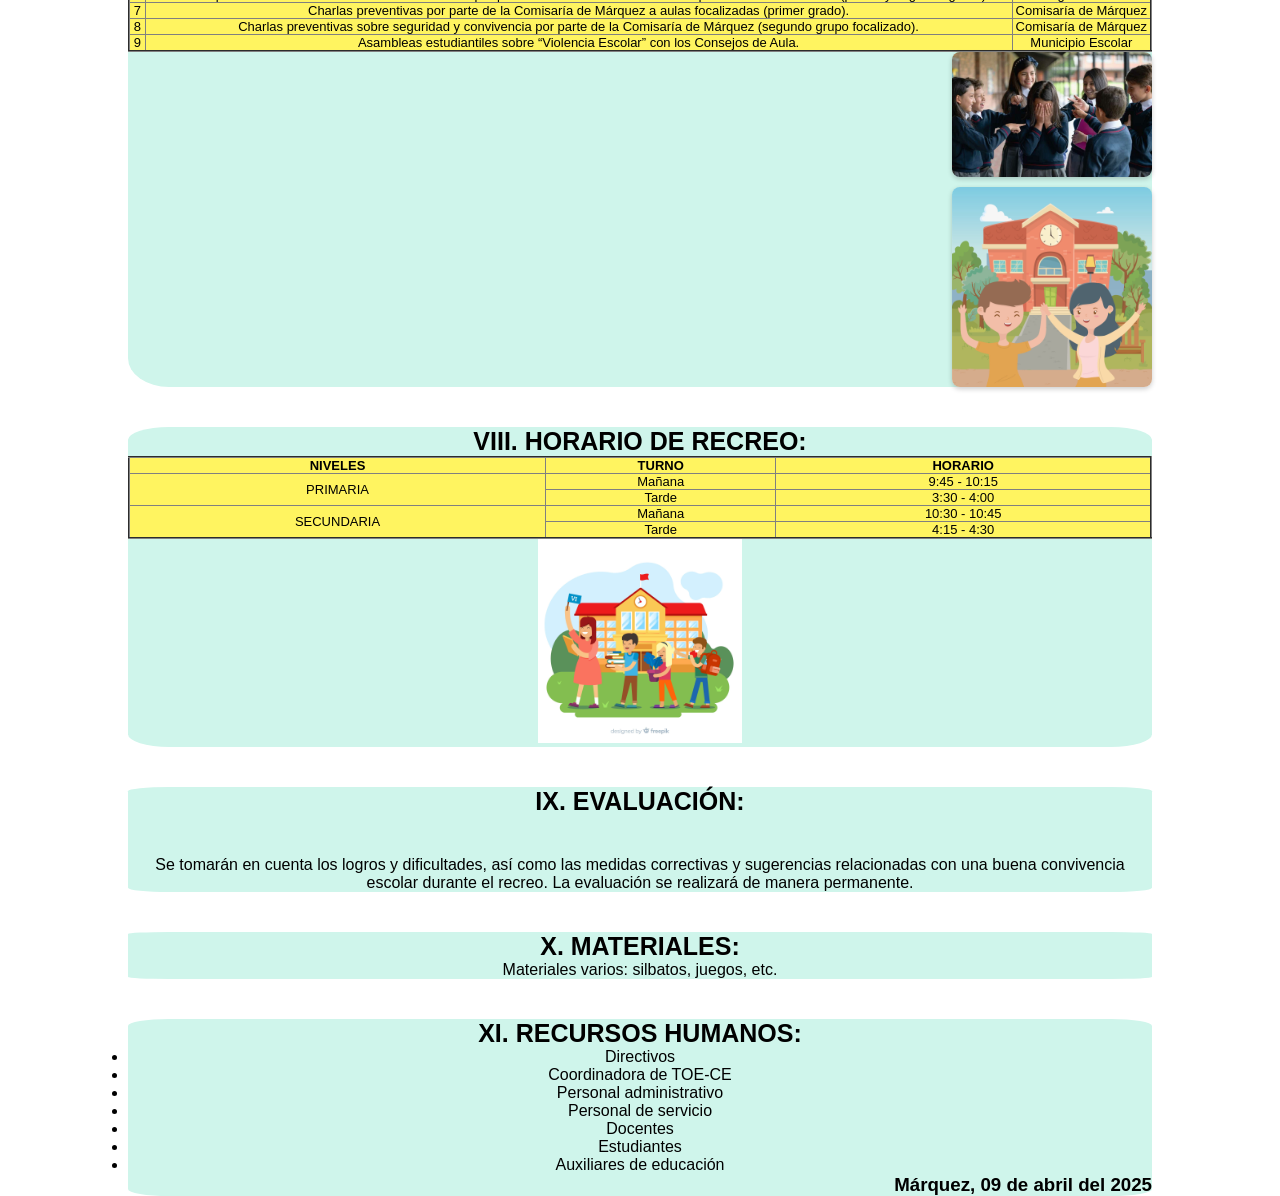
<file: recreo.html>
<!DOCTYPE html>
<html lang="en">
<head>
    <meta charset="UTF-8">
    <meta name="viewport" content="width=device-width, initial-scale=1.0">
    <link rel="stylesheet" href="style_i.css">
    <title>Inicio</title>
</head>
<style>
    body {
        opacity: 0;
        transition: opacity 1s ease-in;
    }
    body.loaded {
        opacity: 1;
    }
</style>
    
<body>
  <div class="head">
    <div class="head-left">
      <img src="img/logo.png" alt="logo" class="logo-img">
      <h1 class="school-name">I.E. 5076 NUESTRA SEÑORA DE LAS MERCEDES</h1>
    </div>
    <nav class="navbar">
      <a href="index.html">Inicio</a>
      <a href="mision.html">Misión</a>
      <a href="vision.html">Visión</a>
      <a href="objetivos.html">Objetivos</a>
    </nav>
  </div>
    <div class="head-right">
  <h2 class="slogan">Año de la recuperación y consolidación de la economía peruana</h2>
  
  <h1 class="school-name" style="color: blue">I.E. 5076 "NUESTRA SEÑORA DE LAS MERCEDES"</h1>
  
  <div class="logos">
    <img src="img/logo.png" alt="logo institución" class="logo-institucional">
    <img src="img/bully.png" alt="imagen bullying" class="logo-bully">
  </div>

  <h1 class="title">Plan de<br>intervención<br>"Recreos<br>seguros y<br>saludables"</h1>

  <h2 class="location">Marquez - Callao</h2>
  <h2 class="year">2025</h2>
</div>
        <pre class="text">
        <h2 style="text-align: center;">PLAN DE INTERVENCIÓN <br>"RECREOS SEGUROS Y SALUDABLES"</h2>
    <section class="content-about">
    <div class="about-container">
        <div class="about-text">
  <p class="subtitle">I. DATOS GENERALES:</p>
  <ul>
    <li><strong>1.1 DREC:</strong> Callao</li>
    <li><strong>1.2 Institución Educativa:</strong> 5076 "Nuestra Señora de las Mercedes"</li>
    <li><strong>1.3 Nivel Educativo:</strong> Primaria - Secundaria</li>
    <li><strong>1.4 Directora:</strong> María Magdalena Panéz Luciano</li>
    <li><strong>1.5 Subdirectoras de Primaria:</strong>
      <ul>
        <li>Miriam Arias Almeida</li>
        <li>Milady Guevara Álvarez</li>
        <li>Maruja Chihuala Ponte</li>
      </ul>
    </li>
    <li><strong>1.6 Subdirectores(as) de Secundaria:</strong>
      <ul>
        <li>Lidia Díaz Saavedra</li>
        <li>Nery Huamán Vargas</li>
        <li>Pascual Aguilar Estrada</li>
      </ul>
    </li>
    <li><strong>1.7 Coordinadora:</strong> Catherine Meza Coronado</li>
    <li><strong>1.8 Turnos:</strong> Mañana - Tarde</li>
  </ul>
</div>
    <div class="about-images">
            <img src="img/recreo.jpg"  alt="Imagen">
            <img src="img/bl1.jpg" alt="Imagen">
        </div>
        </div>
    </section>
<section class="content-about">
  <div class="about-container">
    <div class="about-text">
      <p><b class="subtitle">II. FUNDAMENTACIÓN:</b></p>
      <p>
        En el marco de los 5 compromisos de gestión educativa y de conformidad a la Ley General de Educación N°28044,
        su reglamento D.S. N°013-2004-ED, DS. N°025-2001-ED y demás normas complementarias en concordancia con
        los lineamientos de política educativa peruana, y específicamente en el Compromiso de Gestión 5, se establece,
        que la gestión del bienestar escolar genera acciones y espacios para el acompañamiento socioafectivo y cognitivo,
        a través de la tutoría individual y grupal, del trabajo con familias y la comunidad y de la orientación educativa permanente.
      </p>
      <p>
        Asimismo, se promueve una convivencia escolar democrática donde se ejercen los derechos humanos con responsabilidad,
        promoviendo el bien común y las relaciones positivas entre toda la comunidad educativa, sin violencia ni discriminación,
        en escuelas seguras, inclusivas, con igualdad de género y basadas en un diálogo intercultural.
      </p>
      <p>
        Que la competencia 3, del Marco del Buen Desempeño Docente, indica que el docente: “Crea un clima propicio para el aprendizaje,
        la convivencia democrática y la vivencia de la diversidad en todas sus expresiones con miras a formar ciudadanos críticos e interculturales”.
        Construyendo, de manera asertiva y empática, relaciones interpersonales con y entre todos los estudiantes, basadas en el afecto,
        la justicia, la confianza, el respeto mutuo y la colaboración.
      </p>
      <p>
        Promoviendo un ambiente acogedor de la diversidad, en el que esta se exprese y sea valorada como fortaleza y oportunidad
        para el logro de aprendizajes. Generando relaciones de respeto, cooperación y soporte de los estudiantes con necesidades educativas especiales.
      </p>
      <p>
        En el cual, estamos fomentando en la Institución Educativa 5076 “Nuestra Señora de las Mercedes”, con el presente plan “Recreos seguros”.
      </p>
      <p>
        Se cuenta, también con la acción Tutorial que tiene un carácter formativo-preventivo y atiende situaciones de vulneración de derechos que afectan
        a los estudiantes, para lograr una educación integral en nuestros estudiantes, contándose con toda la comunidad educativa como parte de estas acciones,
        para lograr los objetivos del presente plan. Siendo el equipo directivo quien garantiza que los docentes sean responsables de realizar las labores
        de orientación, formación y acompañamiento a los estudiantes.
      </p>
    </div>
    <div class="about-images">
      <img src="img/recreo2.jpg" alt="Imagen">
      <img src="img/bl2.jpg" alt="Imagen">
    </div>
  </div>
</section>
    <section class="content-about">
  <br><b class="subtitle">III. METAS:</b>

  <table border="2" bgcolor="#fff460" align="center" class="table-container">
    <tr bgcolor="#cfe7f2">
      <th>NIVEL</th>
      <th>TURNO</th>
      <th>N° DE <br>SECCIONES</th>
      <th>N° DE <br>ESTUDIANTES</th>
      <th>TOTAL</th>
    </tr>

    <!-- PRIMARIA -->
    <tr>
      <td rowspan="2">PRIMARIA</td>
      <td>Mañana</td>
      <td>22</td>
      <td>594</td>
      <td rowspan="2">1181</td>
    </tr>
    <tr>
      <td>Tarde</td>
      <td>23</td>
      <td>587</td>
    </tr>

    <!-- SECUNDARIA -->
    <tr>
      <td rowspan="2">SECUNDARIA</td>
      <td>Mañana</td>
      <td>16</td>
      <td>533</td>
      <td rowspan="2">1130</td>
    </tr>
    <tr>
      <td>Tarde</td>
      <td>16</td>
      <td>497</td>
    </tr>
  </table>
</section>
<section class="content-about">
  <div class="about-text">
    <b class="subtitle">IV. OBJETIVOS:</b>
    <p><strong>Objetivo General:</strong><br>
      Fomentar en los niños y niñas de la Institución Educativa vivir en una
      convivencia sana, donde en los recreos de la I.E se sientan libres de realizar sus
      actividades de esparcimiento sin afectar la buena convivencia entre estudiantes.
    </p>
    <p><strong>Objetivos específicos:</strong></p>
    <ul>
      <li>Atender las necesidades de los estudiantes en el momento preciso.</li>
      <li>Establecer un clima de confianza y relaciones horizontales entre los diversos
      tutores y los demás estudiantes, para que se den las condiciones favorables en
      el que el estudiante se sienta seguro durante el recreo.</li>
      <li>Generar en la institución educativa durante las horas de recreos un ambiente
      óptimo entre los estudiantes, con relaciones interpersonales, caracterizadas por
      la confianza, el afecto y el respeto que permitan la sana convivencia.</li>
    </ul>
    <h3 class="quotes">Nadie te puede hacer sentir inferior sin tu consentimiento.</h3>
    <h3 class="quotes">Al escribir la historia de tu vida, no dejes que nadie más sostenga el lápiz.</h3>
  </div>
  <div class="about-images">
    <img src="img/bl3.jpg" alt="Imagen bullying"/>
    <img src="img/recreo3.jpg" alt="Imagen recreo"/>
  </div>
</section>
<section class="content-about">
  <b class="subtitle">V. BASES LEGALES:</b>
  <ul class="legal-list">
    <li>Constitución Política del Perú.</li>
    <li>Ley N°28044. Ley General de Educación.</li>
    <li>Ley N°29994. Ley de Reforma Magisterial.</li>
    <li>Ley N°27337. Ley que aprueba el nuevo Código de los niños y adolescentes.</li>
    <li>Ley N°29719. Ley que promueve la convivencia sin violencia en las Instituciones Educativas.</li>
    <li>Ley N°29600. Ley que fomenta la reinserción escolar por embarazo.</li>
    <li>Ley N°28983. Ley de igualdad de oportunidades entre mujeres y hombres.</li>
    <li>Ley N°29973. Ley General de la Persona con Discapacidad.</li>
    <li>Ley N°30364. Ley para prevenir, sancionar y erradicar la violencia contra las mujeres y los integrantes del grupo familiar.</li>
    <li>RVM N°004-2007-ED. Directiva que norma la campaña educativa nacional permanente de sensibilización y promoción para una vida sin drogas.</li>
    <li>D.S. N°010-2012-ED. Reglamento de la Ley 29719, Ley que promueve la convivencia sin violencia en las Instituciones Educativas.</li>
    <li>D.S. N°011-2012-ED. Que aprueba el reglamento de la Ley General de Educación.</li>
    <li>D.S. N°004-2013-ED. Que aprueba el reglamento de la Ley de Reforma Magisterial.</li>
    <li>RM N°519-2013-ED. Lineamientos para la prevención y protección de las y los estudiantes contra la violencia ejercida por el personal de las Instituciones Educativas.</li>
    <li>D.S. N°002-2014-MIMP. Reglamento de la Ley N°29973, Ley General de la persona con discapacidad.</li>
    <li>RM N°281-2016-MINEDU. Aprueba el “Currículo Nacional de Educación Básica” y sus modificatorias.</li>
    <li>RM N°649-2016-MINEDU. Aprueba el Programa Curricular de Educación Inicial, el Programa Curricular de Educación Primaria y el Programa Curricular de Educación Secundaria.</li>
    <li>DS N°004-2018-MINEDU, que aprobó los “Lineamientos para la Gestión de la Convivencia Escolar, la Prevención y la Atención de la Violencia Contra Niñas, Niños y Adolescentes”.</li>
    <li>RVM N°212-2020-MINEDU “Lineamientos de Tutoría y Orientación Educativa para la Educación Básica”.</li>
    <li>RVM N°094 -2020 “Norma que regula la Evaluación de las Competencias de los Estudiantes de la Educación Básica”.</li>
    <li>RM N°274-2020-MINEDU, que aprobó la actualización del "Anexo 03: Protocolos para la atención de la violencia contra niñas, niños y adolescentes”.</li>
    <li>RM N°189-2021-MINEDU. “Disposiciones para los Comités de Gestión Escolar en las Instituciones educativas públicas de Educación Básica”.</li>
    <li>R.V.M. N°169-2021-MINEDU. “Lineamientos de educación sexual integral para la educación básica”.</li>
    <li>D.S. N°007-2021-MINEDU. Modifica el Reglamento de la Ley N°28044.</li>
    <li>R.M. N°0108-2022-MINEDU. “Lineamientos para la implementación de la estrategia juego, aprendo y me siento saludable”.</li>
    <li>R.M. N°556-2024-MINEDU. “Norma Técnica para el Año Escolar en las instituciones y programas educativos públicos y privados de la Educación Básica para el año 2025”.</li>
    <li>RI de la I.E. N°5076 “Nuestra Señora de las Mercedes”.</li>
  </ul>
</section>
    <section class="content-about">
  <b class="subtitle">VI. CRONOGRAMA DE ACTIVIDADES:</b>
  <table  border="2" bgcolor="#fff460" align="center" class="table-container">
      <tr  bgcolor="#cfe7f2">
        <th>N°</th>
        <th>ACTIVIDADES</th>
        <th>RESPONSABLES</th>
        <th>M</th>
        <th>A</th>
        <th>M</th>
        <th>J</th>
        <th>J</th>
        <th>A</th>
        <th>S</th>
        <th>O</th>
        <th>N</th>
        <th>D</th>
      </tr>
      <tr>
        <td>1</td>
        <td>Elaboración del Plan de Recreo Seguro</td>
        <td>Comité de Bienestar</td>
        <td></td><td>x</td><td></td><td></td><td></td><td></td><td></td><td></td><td></td><td></td>
      </tr>
      <tr>
        <td>2</td>
        <td>Presentación del plan de recreo seguro por mesa de partes</td>
        <td>Coordinadora de TOE-CE</td>
        <td></td><td>x</td><td></td><td></td><td></td><td></td><td></td><td></td><td></td><td></td>
      </tr>
      <tr>
        <td>3</td>
        <td>Comunicación de las medidas mediante memorando</td>
        <td>Dirección</td>
        <td></td><td>x</td><td></td><td></td><td></td><td></td><td></td><td></td><td></td><td></td>
      </tr>
      <tr>
        <td>4</td>
        <td>Compartir información sobre las medidas tomadas a los estudiantes</td>
        <td>Auxiliares de educación</td>
        <td></td><td>x</td><td></td><td>x</td><td></td><td>x</td><td></td><td>x</td><td></td><td>x</td>
      </tr>
      <tr>
        <td>5</td>
        <td>Ser mediador con conocimientos de causa en posibles conflictos entre estudiantes</td>
        <td>Directivos y coordinación de TOE-CE</td>
        <td></td><td>x</td><td>x</td><td>x</td><td>x</td><td>x</td><td>x</td><td>x</td><td>x</td><td>x</td>
      </tr>
      <tr>
        <td>6</td>
        <td>Coordinación y ejecución de actividades preventivas en recreo y durante clases</td>
        <td>Comité de Bienestar</td>
        <td></td><td>x</td><td>x</td><td>x</td><td>x</td><td>x</td><td>x</td><td>x</td><td>x</td><td>x</td>
      </tr>
      <tr>
        <td>7</td>
        <td>Charlas preventivas que se realizarán en horas de tutoría</td>
        <td>Comité de Bienestar</td>
        <td></td><td>x</td><td>x</td><td>x</td><td>x</td><td>x</td><td>x</td><td>x</td><td>x</td><td>x</td>
      </tr>
      <tr>
        <td>8</td>
        <td>Asambleas estudiantiles sobre la problemática “Violencia Escolar”</td>
        <td>Municipio Escolar</td>
        <td></td><td></td><td>x</td><td></td><td></td><td>x</td><td></td><td></td><td>x</td><td></td>
      </tr>
  </table>
    <div class="about-images">
        <img src="img/bl4.jpg" alt="Imagen">
        <img src="img/recreo4.jpg" alt="Imagen">
    </div>
    </section>
<section class="content-about">
  <b class="subtitle">VII. ESTRATEGIAS Y CHARLAS PREVENTIVAS A DESARROLLAR:</b>
    <table  border="2" bgcolor="#fff460" align="center" class="table-container">
        <tr>
          <th>N°</th>
          <th>ACTIVIDADES</th>
          <th>PARTICIPANTES</th>
        </tr>
        <tr>
          <td>1</td>
          <td>Vigilancia de lugares estratégicos por parte de la comunidad educativa (personal de servicio en baños, administrativos en pasadizos, directivos y docentes en patios y canchas deportivas).</td>
          <td>Directivos<br>Administrativos<br>Personal de servicio<br>Docentes</td>
        </tr>
        <tr>
          <td>2</td>
          <td>Identificar y derivar a psicología a los/las estudiantes que presenten problemas de conducta para evitar situaciones de riesgo.</td>
          <td>Directivos<br>Auxiliares de educación<br>Docentes tutores<br>Coordinación de TOE-CE</td>
        </tr>
        <tr>
          <td>3</td>
          <td>Realizar seguimiento a estudiantes que reciben atención psicológica.</td>
          <td>Directivos<br>Docentes tutores<br>Coordinación de TOE-CE</td>
        </tr>
        <tr>
          <td>4</td>
          <td>Desarrollo de sesiones en Tutoría y charla a padres de familia sobre “Gestión de Conflictos y Convivencia Pacífica”, tema transversal en las demás áreas.</td>
          <td>Docentes<br>Tutores<br>Padres de familia</td>
        </tr>
        <tr>
          <td>5</td>
          <td>Charlas psicológicas preventivas sobre el control de emociones en aulas de primaria y secundaria durante horas de tutoría.</td>
          <td>Psicólogo Víctor Fuentes</td>
        </tr>
        <tr>
          <td>6</td>
          <td>Charlas preventivas sobre “Resolución de conflictos” por parte de la Posta de Salud de Márquez a aulas focalizadas (primer y segundo grado).</td>
          <td>Psicólogas de la Posta</td>
        </tr>
        <tr>
          <td>7</td>
          <td>Charlas preventivas por parte de la Comisaría de Márquez a aulas focalizadas (primer grado).</td>
          <td>Comisaría de Márquez</td>
        </tr>
        <tr>
          <td>8</td>
          <td>Charlas preventivas sobre seguridad y convivencia por parte de la Comisaría de Márquez (segundo grupo focalizado).</td>
          <td>Comisaría de Márquez</td>
        </tr>
        <tr>
          <td>9</td>
          <td>Asambleas estudiantiles sobre “Violencia Escolar” con los Consejos de Aula.</td>
          <td>Municipio Escolar</td>
        </tr>
    </table>
  <div class="about-images">
    <img src="img/bl5.jpg" alt="Imagen de prevención escolar">
    <img src="img/recreo5.jpg" alt="Actividad recreativa educativa">
  </div>
</section>
    <section class="content-about">
  <b class="subtitle">VIII. HORARIO DE RECREO:</b>
    <table  border="2" bgcolor="#fff460" align="center"  class="table-container">
        <tr>
          <th>NIVELES</th>
          <th>TURNO</th>
          <th>HORARIO</th>
        </tr>
        <tr>
          <td rowspan="2">PRIMARIA</td>
          <td>Mañana</td>
          <td>9:45 - 10:15</td>
        </tr>
        <tr>
          <td>Tarde</td>
          <td>3:30 - 4:00</td>
        </tr>
        <tr>
          <td rowspan="2">SECUNDARIA</td>
          <td>Mañana</td>
          <td>10:30 - 10:45</td>
        </tr>
        <tr>
          <td>Tarde</td>
          <td>4:15 - 4:30</td>
        </tr>
    </table>
  </div>

  <div class="images">
    <img src="img/recreo6.jpg" width="20%" class="recreoimg" alt="Estudiantes en recreo">
  </div>
</section>
<section class="content-about">
  <h2 class="subtitle">IX. EVALUACIÓN:</h2>
  <p class="text">
    Se tomarán en cuenta los logros y dificultades, así como las medidas correctivas y sugerencias relacionadas con una buena convivencia escolar durante el recreo. La evaluación se realizará de manera permanente.
  </p>
</section>


<section class="content-about">
  <b class="subtitle">X. MATERIALES:</b>
  <p class="text">
    Materiales varios: silbatos, juegos, etc.
  </p>
</section>

<section class="content-about">
  <b class="subtitle">XI. RECURSOS HUMANOS:</b>
  <ul class="text">
    <li>Directivos</li>
    <li>Coordinadora de TOE-CE</li>
    <li>Personal administrativo</li>
    <li>Personal de servicio</li>
    <li>Docentes</li>
    <li>Estudiantes</li>
    <li>Auxiliares de educación</li>
  </ul>

  <h3 style="text-align: right; font-family: Arial, Helvetica, sans-serif;">
    Márquez, 09 de abril del 2025
  </h3>
</section>

    <script>
        window.onload = function() {
            document.body.classList.add('loaded');
        };
    </script>
</body>
</html>
</file>
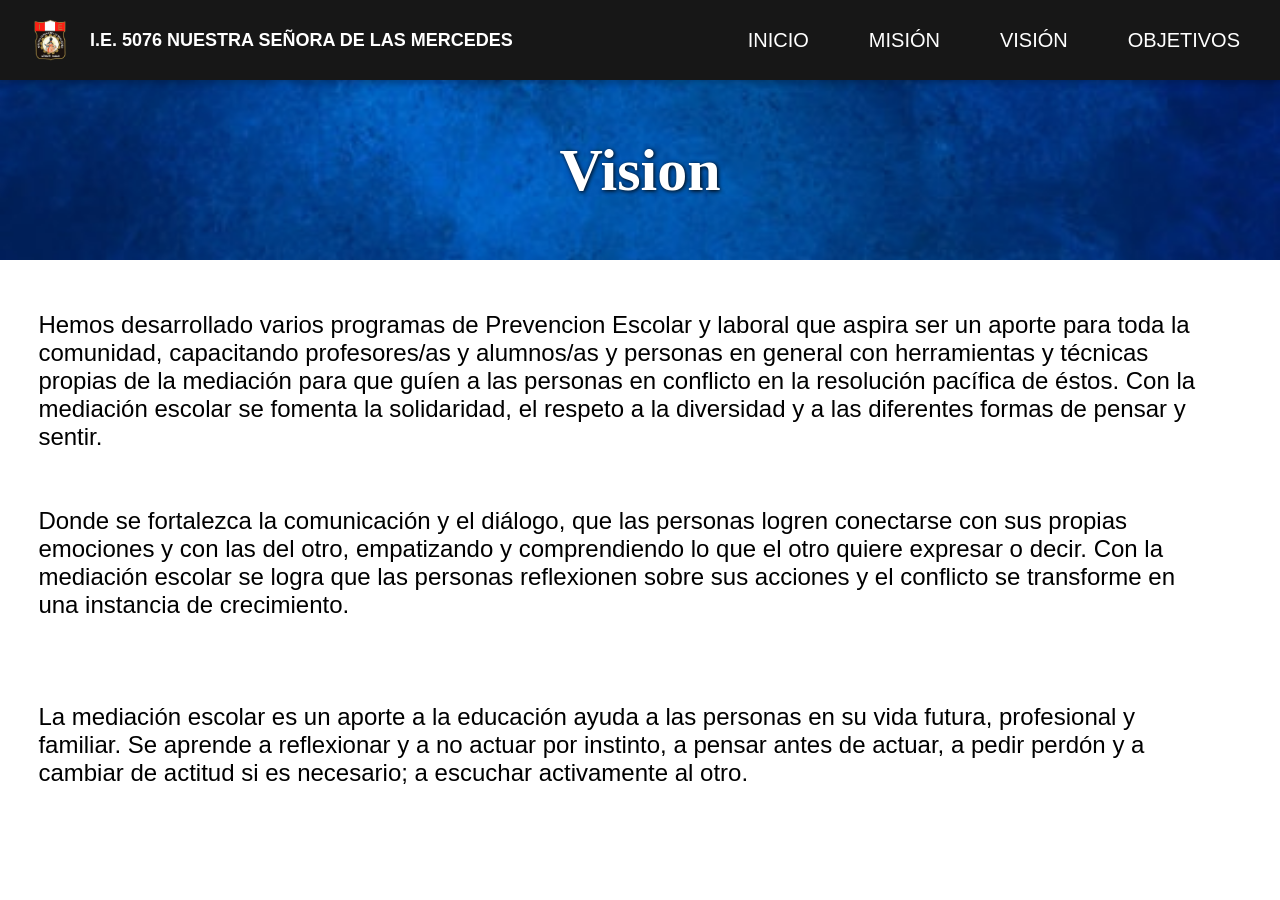
<file: vision.html>
<!DOCTYPE html>
<html lang="en">
<head>
    <meta charset="UTF-8">
    <meta name="viewport" content="width=device-width, initial-scale=1.0">
    <link rel="stylesheet" href="style_m.css">
    <title>Vision</title>
</head>
<style>
    body {
        opacity: 0;
        transition: opacity 1s ease-in;
    }
    body.loaded {
        opacity: 1;
    }
</style>
    <div class="head">
        <div class="head-left">
          <img src="img/logo.png" class="logo-img" alt="logo">
          <h1 class="school-name">I.E. 5076 NUESTRA SEÑORA DE LAS MERCEDES</h1>
        </div>
        <nav class="navbar">
          <a href="index.html">Inicio</a>
          <a href="mision.html">Misión</a>
          <a href="vision.html">Visión</a>
          <a href="objetivos.html">Objetivos</a>
        </nav>
      </div>
    <section class="content-header">
        <div class="header-title">
          <h2>Vision</h2>
        </div>
        <p class="text"> Hemos desarrollado varios programas de Prevencion Escolar y laboral que
            aspira  ser un aporte para toda la comunidad, capacitando profesores/as
            y alumnos/as y personas en general con herramientas y técnicas propias de la mediación para que guíen
            a las personas en conflicto en la resolución pacífica de éstos. Con la mediación
            escolar se fomenta la solidaridad, el respeto a la diversidad y a las diferentes
            formas de pensar y sentir.<br><br><br>
            
            
            Donde se fortalezca la comunicación y el diálogo, que las personas logren
            conectarse con sus propias emociones y con las del otro, empatizando y
            comprendiendo lo que el otro quiere expresar o decir. Con la mediación escolar
            se logra que las personas reflexionen sobre sus acciones y el conflicto se
            transforme en una instancia de crecimiento.<br><br><br><br>
            
            
            La mediación escolar es un aporte a la educación ayuda a las personas en su
            vida futura, profesional y familiar. Se aprende a reflexionar y a no actuar por
            instinto, a pensar antes de actuar, a pedir perdón y a cambiar de actitud si es
            necesario; a escuchar activamente al otro.</p>
    </section>
    <script>
        window.onload = function() {
            document.body.classList.add('loaded');
        };
    </script>
</body>
</html>
</file>
<file: style.css>
* {
  margin: 0;
  padding: 0;
  box-sizing: border-box;
}
.lat{
  justify-content: center;
  align-items: center;  
  background: #000000;
  padding: 100px 60px;
}
a{
  color: rgb(0, 217, 255);
}
body {
  opacity: 1;
  transition: opacity 1s ease-in-out;
  text-align: center;
  font-family: sans-serif;
  background: #101010;
  margin: 0;
  padding-top: 120px;
}
.fade-out {
  opacity: 0;
  transition: opacity 1s ease-out;
}
.head {
  position: fixed;
  top: 0;
  left: 0;
  width: 100%;
  background-color: #1a1a1a57;
  color: white;
  padding: 10px 20px;
  box-shadow: 0 2px 8px rgba(0, 0, 0, 0.3);
  display: flex;
  justify-content: space-between;
  align-items: center;
  flex-wrap: wrap;
  z-index: 1000;
}

.head-left{
  display: flex;
  align-items: center;
  gap: 10px;
}
.logo-img {
  height: 60px;
  width: 60px;
  object-fit: contain;
}
.school-name {
  color: white;
  font-size: 18px;
  text-decoration: none;
  font-weight: bold;
}
.navbar {
  display: flex;
  gap: 20px;
  flex-wrap: wrap;
}
.navbar a {
  color: white;
  text-decoration: none;
  font-size: 1rem;
  padding: 5px 10px;
  transition: background 0.3s;
}

.navbar a:hover {
  background: #3f3f3f;
  text-decoration: underline;
}

.header {
  display: flex;
  flex-direction: column;
  justify-content: center;
  align-items: center;
  height: 50vh;
  background: url(img/img.jpg) no-repeat center;
  background-size: cover;
}
.title {
  color: #fff;
  text-shadow: 2px 4px 5px rgba(37, 204, 255, 0.781);
  margin-bottom: 40px;
  font-size: 60px;
  font-weight: 600;
  text-align: center;
  text-transform: uppercase;
}
.titleapp{
  color: #fff;
  text-shadow: 2px 4px 5px rgba(0, 0, 0, 0.781);
  margin-bottom: 40px;
  font-size: 60px;
  font-weight: 600;
  text-align: center;
  text-transform: uppercase;
}
span{
  text-shadow: 0px 4px 20px rgba(0, 0, 0, 0.781);
}

.subtitle {
  font-size: 35px;
  color: yellow;
  text-align: left;
  margin-left: 8%;
}

p {
  color: #fff;
  font-size: 18px;
  padding: 0 100px;
  margin-bottom: 40px;
}
.btn-app{
display: flex;
justify-content: center;
position: relative;
gap: 0px;
}
.btnapp{
display: inline-block;
padding: 30px 70px;
border: 2px solid #0c0c0c7a;
color: #fff;
background: url(img/google.png)no-repeat center;
background-size: cover;
text-decoration: none;
margin-top: 20px;
margin-bottom: 50px;
border-radius: 8px;
}
.btn-home {
  display: flex;
  justify-content: center;
  position: relative;
  gap: 0px;
}

.btn {
  display: inline-block;
  padding: 10px 40px;
  border: 2px solid #9c27b0;
  color: #fff;
  background: #9c27b0;
  text-decoration: none;
  margin-top: 20px;
  border-radius: 8px;
  transition: background-color 0.3s;
}
.b1:hover,
.b2:hover,
.b3:hover,
.b4:hover,
.b5:hover {
  transform: scale(1.05);
  transition: transform 0.3s ease;
}

.btn:hover {
  transform: scale(1.1);
  background-color: #7b1fa2;
  box-shadow: 0px 4px 20px rgba(0, 0, 0, 0.2);
  transition: all 0.3s ease;
}


.content {
  text-align: left;
}
.content-vic{
  margin-top: 20px;
  padding: 40px 20px;
  background-color: #101010;
  min-height: 80vh;
}
/*Clases de Bullying*/
.content-price {
  margin-top: 20px;
  padding: 40px 20px;
  background-color: #101010;
  min-height: 80vh;
  color: #fff;
}
.content-bully {
  margin-top: 20px;
  padding: 40px 20px;
  background-color: #000000;
  min-height: 80vh;
  color: #fff;
}

.box-item {
  max-width: 800px;
  margin: 40px auto;
  padding: 20px;
  background-color: #1c1c1c;
  border-radius: 10px;
  box-shadow: 0 0 10px rgba(0, 0, 0, 0.5);
}
.bimg_r {
  width: 100%;
  max-width: 150px; /* más pequeña */
  height: auto;
  display: block;
  margin: 20px auto 0 auto; /* espacio arriba para separarla del texto */
  border-radius: 10px;
}
.box_c {
  display: flex;
  flex-direction: column;
  align-items: center;
}
.text_r {
  font-size: 1rem;
  line-height: 1.6;
  text-align: justify;
}
.subtitle_r {
  font-size: 1.5rem;
  margin-bottom: 10px;
  color: #ffcc00;
}
/*Close*/

.box-container_r {
  display: flex;
  flex-direction: column;
  gap: 50px;
}


.box-container_r {  
  position: relative; 
  z-index: 1000;
}
.box_r{
  align-items: center;
  width: 820px;
  position: relative;
  height: 160px;
  top: -40px;
  margin-left: 240px;
  background: #1f1f1f;
  border-radius: 15px;
  color: white;
}
.box_c{
  align-items: center;
  width: 80%;
  position: relative;
  height: 260px;
  top: -40px;
  margin-left: 240px;
  background: #000000;
  border-radius: 15px;
  color: white;
}
.box {
  width: 230px;
  background: #1f1f1f;
  border-radius: 15px;
  padding: 20px;
  color: white;
}

.box-container{
  display: flex;
  flex-wrap: wrap;
  justify-content: center;
  gap: 30px;
}

.text_b {
  font-size: 20px;
  margin-bottom: 10px;
}
.b-img {
  width: 100%;
  border-radius: 10%;
}
.link{
  text-align: center;
  height: 30px;
  top: 96%;
  position: fixed;
  width: 100%;
  color: white;
  background-color: rgb(51, 55, 255);
}
.app{
  background: #d3eff1;
  padding: 100px 60px;
}
.sau {
  padding: 120px 60px;
  background: #1f1f1f;
  text-align: left;
}

.about {
  background: #000000;
  padding: 100px 60px;
}

.inf {
  justify-content: center;
  align-items: center;  
  background: #171717;
  padding: 100px 60px;
}
.den {
  width: 70%;
  margin: 80px auto;
  border-radius: 10px;
  box-shadow: 0 4px 8px rgba(255, 255, 255, 0.938);
  background-color: aquamarine;
  z-index: 100;
  padding: 20px;
  overflow: hidden; /* Asegura que nada se desborde */
  box-sizing: border-box; /* Importante para que padding no rompa el ancho */
}
.den p{
  color: black;
  font-size: 18px;
  padding: 10px 30px;
  font-style: oblique;
  line-height: 1.6;
  text-align: center;
  margin: 0; /* Elimina márgenes externos que puedan empujar fuera del div */
}

.logo2 {
  float: right;
  margin-left: 20px;
  border-radius: 10%;
  width: 150px;
  height: 150px;
}

.contact {
  background: url(img/back.jpg)no-repeat center;
  background-size: cover;
  padding: 60px 0;
  color: white;
}

.telefono, .contacto, .direccion {
  font-size: 24px;
  display: flex;
  justify-content: center;
  align-items: center;
  gap: 8px;
  margin: 10px 0;
}

@media (max-width: 768px) {
  .head {
    flex-direction: row;
    justify-content: space-between;
    align-items: center;
    text-align: left;
  }
  .logo-container {
    width: 100%;
    justify-content: center;
    text-align: center;
  }

  .logo-text {
    font-size: 16px;
    text-align: center;
    word-wrap: break-word;
  }

  .navbar {
    margin-top: 0;
  }
  .head-left {
    justify-content: flex-start;
  }
  .title {
    font-size: 40px;
  }
  .btn-home {
      flex-direction: column;
      align-items: center;
    }

  .sau {
    padding: 60px 20px;
  }

  .box-container {
    flex-direction: column;
    align-items: center;
  }
  /*Clases de Bullyng*/
  .bimg_r {
    max-width: 200px; /* tamaño más pequeño para dispositivos móviles */
    margin: 0 auto 10px auto;
  }
  .subtitle_r {
    font-size: 1.3rem;
  }
  .box-item {
  padding: 15px;
}
.box_c {
  padding: 10px;
}
.text_r {
  font-size: 0.95rem; 
}
.content-price, .content-bully {
  padding: 20px; /* Reduce el padding para pantallas más pequeñas */
}
p {
  font-size: 16px;  /* Se reduce el tamaño de la fuente */
  padding: 0 60px;  /* Se ajustan los márgenes para no ocupar demasiado espacio */
}
.den {
  width: 95%;
  padding: 10px;
}
.den p {
  font-size: 14px;
  padding: 10px 15px;
}
  .logo2 {
    float: none;
    margin: 20px auto;
    display: block;
  }
}
</file>
<file: style_r.css>
body{
    background-color: #def2f5;
    font-family: sans-serif;
}
.head_m{
    color: #ffffff;
    display: flex;
    align-items: center;
    justify-content: space-between;
    background: #000000ad;
    text-align:left;
    height: 80px;
    font-family: Verdana, Geneva, Tahoma, sans-serif;
    font-size: 23px;
    margin-bottom: 50px;
  }
  .logo_m{
    margin-top: 5%;
  }
  .navbar {
    display: flex;
  }
  .navbar a:hover{
    background: #3f3f3f;
    color: white;
    transform: scale(1.05);
    transition: transform 0.3s ease;    
  }
  .navbar a {
    display: block;
    padding: 23px 20px;
    color: #ffffff;
    text-decoration: none;
    text-transform: uppercase;
    font-size: 20px;
  }
.title{
    color: #000000;
    font-family: Cambria, Cochin, Georgia, Times, 'Times New Roman', serif;
    text-align: center;
    margin-top: 60px;
}
.title i{
    font-size: 30px;
}
.tabla{
    margin-top: 2%;
    background-color: #a5e7f1b9;
    border-radius: 6%;
    border: #000000;
    font-family: sans-serif;
    color: rgb(26, 26, 26);
    margin-right: 20px;
    margin-left: 2%;
    font-size: 35px;    
}
.logo{
    margin-left: 80%;
    margin-top: -2%;
    position: absolute;
}
.head{
    color: rgb(255, 255, 255);
    background: url(img/header.jpg);
    padding: 0.5px 15px;
    text-align: left;
    align-items: center;
    height: 100px;
    width: 100%;
    font-family: Cambria, Cochin, Georgia, Times, 'Times New Roman', serif;
    font-size: 25px;
}
.head n{
    color: rgb(15, 15, 15);
    text-align: center;
    height: 150px;
    width: 100%;
    font-family: Cambria, Cochin, Georgia, Times, 'Times New Roman', serif;
    font-size: 25px;
}
.content {
    height: 60vh;
    display: flex;
    flex-direction: column;
    justify-content: center;
    align-items: center;
}
.contact {
    margin-top: 15%;
    margin-left: 20%;
    margin-right: 20%;
    background: #47b2d3;
    width: 60%;
    height: 30%;
    border-radius: 20%;
    border-style: none;
    position: absolute;
    font-size: 20px;
 }
</file>
<file: style_m.css>
* {
    margin: 0;
    padding: 0;
    box-sizing: border-box;
  }
  body {
    opacity: 1;
    transition: opacity 1s ease-in-out;
    text-align: center;
    font-family: sans-serif;
    margin: 0;
  }
  .subtitle{
    color: red;
    margin-left: 3%;
    margin-right: 6%;
    font-size: 29px;
    text-align: left;
  }
.head {
  position: fixed;
  top: 0;
  left: 0;
  width: 100%;
  background-color: #000000e8;
  color: white;
  padding: 10px 20px;
  box-shadow: 0 2px 8px rgba(0, 0, 0, 0.3);
  display: flex;
  justify-content: space-between;
  align-items: center;
  flex-wrap: wrap;

  z-index: 1000;
  }
  .school-name {
    color: white;
    font-size: 18px;
    text-decoration: none;
    font-weight: bold;
  }
  .logo-img {
    height: 60px;
    width: 60px;
    object-fit: contain;
  }

  .navbar a:hover{
    transform: scale(1.05);
    transition: transform 0.3s ease;    
  }
  .content-header {
    color: #fff;
    width: 100%;
    margin-top: 80px; /* asegúrate de que el header fijo no lo tape */
    font-family: Cambria, Cochin, Georgia, Times, 'Times New Roman', serif;
    display: flex;
    flex-direction: column;
    align-items: center;
    justify-content: center;
    text-align: center;
  }
  .header-title {
    display: flex;
    justify-content: center;
    align-items: center;
    color: white;
    width: 100%;
    height: 20vh;
    font-size: 60px;
    background: url('img/header.jpg') no-repeat center center;
    background-size: cover;
    text-align: center;
    text-shadow: 1px 1px 4px #000;
    top: 80px;
}
  .header-title h2{
    font-size: 60px;
    margin: 0;
    color: white;
    text-shadow: 1px 1px 4px #000;
  }
  .header-text {
    background-color: rgba(255, 255, 255, 0);
    
  }
  .head-left{
    display: flex;
    align-items: center;
    gap: 10px;
  }  
  .navbar{
    display: flex;
    gap: 20px;
    flex-wrap: wrap;
  }
  .navbar a {
    display: block;
    padding: 5px 20px;
    color: #fff;
    text-decoration: none;
    text-transform: uppercase;
    font-size: 20px;
  }
  .navbar a:hover {
    background: #3f3f3f;
    text-decoration: underline;
  }
  .text, .text h2 {
    margin-left: 3%;
    margin-right: 6%;
    text-align: left;
    margin-top: 4%;
    color: black;
    font-size: 24px;
    font-family: 'Segoe UI', Tahoma, Geneva, Verdana, sans-serif;
}
@media (max-width: 768px) {
  .head {
   flex-direction: column;
    align-items: flex-start;
    gap: 10px;
    padding: 10px;
  }
  .header-title {
    top: 60px; /* Ajusta para pantallas más pequeñas */
    font-size: 50px;
  }
  .content-header{
    margin-top: 115px;
  }
  .navbar {
    width: 100%;
    justify-content: center;
    flex-wrap: wrap;
    gap: 10px;
  }
  
  .head-left {
    width: 100%;
    justify-content: flex-start;
  }
  .navbar a {
    font-size: 14px;
    padding: 5px;
  }

  .school-name {
    font-size: 16px;
  }
}
</file>
<file: style_i.css>
* {
  margin: 0;
  padding: 0;
  box-sizing: border-box;
}
body, html {
  height: 100%;
  margin: 0;
}
body {
  opacity: 1;
  transition: opacity 1s ease-in-out;
  text-align: center;
  font-family: sans-serif;
  background: #ffffff;
  margin: 0;
  padding-top: 120px;
}
.title {
  font-size: 60px;
  line-height: 1.2;
  margin: 30px 0;
}
.subtitle{
    font-family: 'Segoe UI', Tahoma, Geneva, Verdana, sans-serif;
    font-size: 25px;
    margin-bottom: 40px;
}
.location,
.year {
  font-size: 24px;
}
.year {
  color: red;
}
.recreoimg:hover{
  transform: scale(1.05);
  transition: transform 0.3s ease;
}
.head {
  position: fixed;
  top: 0;
  left: 0;
  width: 100%;
  background-color: #1a1a1ae3;
  color: white;
  padding: 10px 20px;
  box-shadow: 0 2px 8px rgba(0, 0, 0, 0.3);
  display: flex;
  justify-content: space-between;
  align-items: center;
  flex-wrap: wrap;
  z-index: 1000;
}

.head-left{
  display: flex;
  align-items: center;
  gap: 10px;
}
.logo-img {
  height: 60px;
  width: 60px;
  object-fit: contain;
}
.head_m {
  margin: 0;
  color: #ffffff;
  display: flex;
  align-items: center;
  justify-content: space-between;
  background: #000000ad;
  text-align: left;
  height: 80px;
  font-family: Verdana, Geneva, Tahoma, sans-serif;
  font-size: 23px;
  position: fixed;
  width: 100vw;
  left: 0;
  top: 0;
  z-index: 1000;
}

  .logo_m{
    position: relative;
    margin-top: 40px;
  }
  .logo_m:hover{
    transform: scale(1.05);
    transition: transform 0.3s ease;  
  }
  .navbar {
    display: flex;
    gap: 20px;
    flex-wrap: wrap;
  }
  .navbar a:hover{
    background: #3f3f3f;
    color: white;
    transform: scale(1.05);
    transition: transform 0.3s ease;    
  }
  .navbar a {
  color: white;
  text-decoration: none;
  font-size: 1rem;
  padding: 5px 10px;
  transition: background 0.3s;
  }
.cent{
  margin-left: 60px;
  margin-right: 60px;
  background: #cfe9ff94;
}
.recreoimg{
  align-items: right;
}
.head-right {
  padding: 0px 20px;
  text-align: center;
  font-family: Cambria, Cochin, Georgia, Times, 'Times New Roman', serif;
}
.slogan {
  font-size: 18px;
  margin-bottom: 10px;
}
.school-name {
  color: rgb(255, 255, 255);
  font-size: 18px;
  text-decoration: none;
  font-weight: bold;
  white-space: normal;
}
.logo-institucional {
  height: 200px;
  width: auto;
}
.logo-bully {
  height: 200px;
  width: auto;
  margin-top: 20px;
}
.text{
    font-size: 16px;
    font-family: Verdana, Geneva, Tahoma, sans-serif;
      overflow-wrap: break-word;
      white-space: normal;
}

.content-about {
  margin: 40px auto; 
  font-family: 'Segoe UI', Tahoma, Geneva, Verdana, sans-serif;
  background: url(img/fondo.jpg) no-repeat center;
 width: 80%;
  border-radius: 4%;
  background: rgb(207, 245, 235);
}
.about-container {
  display: flex;
  justify-content: space-between;
  align-items: flex-start;
  width: 100%;
  gap: 20px;
}

.about-text {
  padding: 20px;
  font-family: 'Segoe UI', Tahoma, Geneva, Verdana, sans-serif;
  font-size: 18px;
  color: #333;
  text-align: left;
  max-width: 100%;
  margin: 0 auto;
}
.about-text li {
  margin-bottom: 8px;
}

.about-text ul {
  padding-left: 20px;
}
.about-images {
  flex: 1;
  display: flex;
  flex-direction: column;
  align-items: flex-end;
  gap: 10px;
}
.about-images img {
  width: 100%;
  max-width: 200px;
  height: auto;
  object-fit: cover;
  border-radius: 8px;
  box-shadow: 0 2px 5px rgba(0,0,0,0.2);
}
.table-container {
  margin: 0 auto;
  font-size: 13px;
  width: 100%;
  border-collapse: collapse;
  min-width: 60px; /* opcional para evitar que se encoja demasiado */
}

.legal-list {
  background-color: #fff8c6;
  border: 2px solid #d0d0d0;
  padding: 20px;
  border-radius: 15px;
  width: 100%;             /* Usa width en vez de max-width */
  margin: 0;    
  font-family: Arial, sans-serif;
  font-size: 16px;
  line-height: 1.6;
  box-shadow: 0 4px 10px rgba(0, 0, 0, 0.1);
  white-space: normal;
  box-sizing: border-box; 
}

@media (max-width: 768px) {
  .about-container {
    flex-direction: column;
    align-items: center;
  }
    .strategy-table {
    font-size: 14px;
  }
  .about-images {
    align-items: center;
  }
  .cent {
    margin-left: 20px;
    margin-right: 20px;
    padding: 15px;
  }
 .head {
    top: 0px;
    padding: 10px 20px;
    text-align: left;
  }
  .head-right {
  padding: 10px 20px;
}
  .about-text {
  font-size: 16px;
    padding: 15px;
    word-wrap: break-word;
  overflow-wrap: break-word;
  white-space: normal;
  box-sizing: border-box;
  }
  .subtitle {
  font-family: 'Segoe UI', Tahoma, Geneva, Verdana, sans-serif;
  font-size: 22px;
  text-align: center;
  width: 100%;
  padding-bottom: 30px;
  margin: 0px auto;
}
}
</file>
